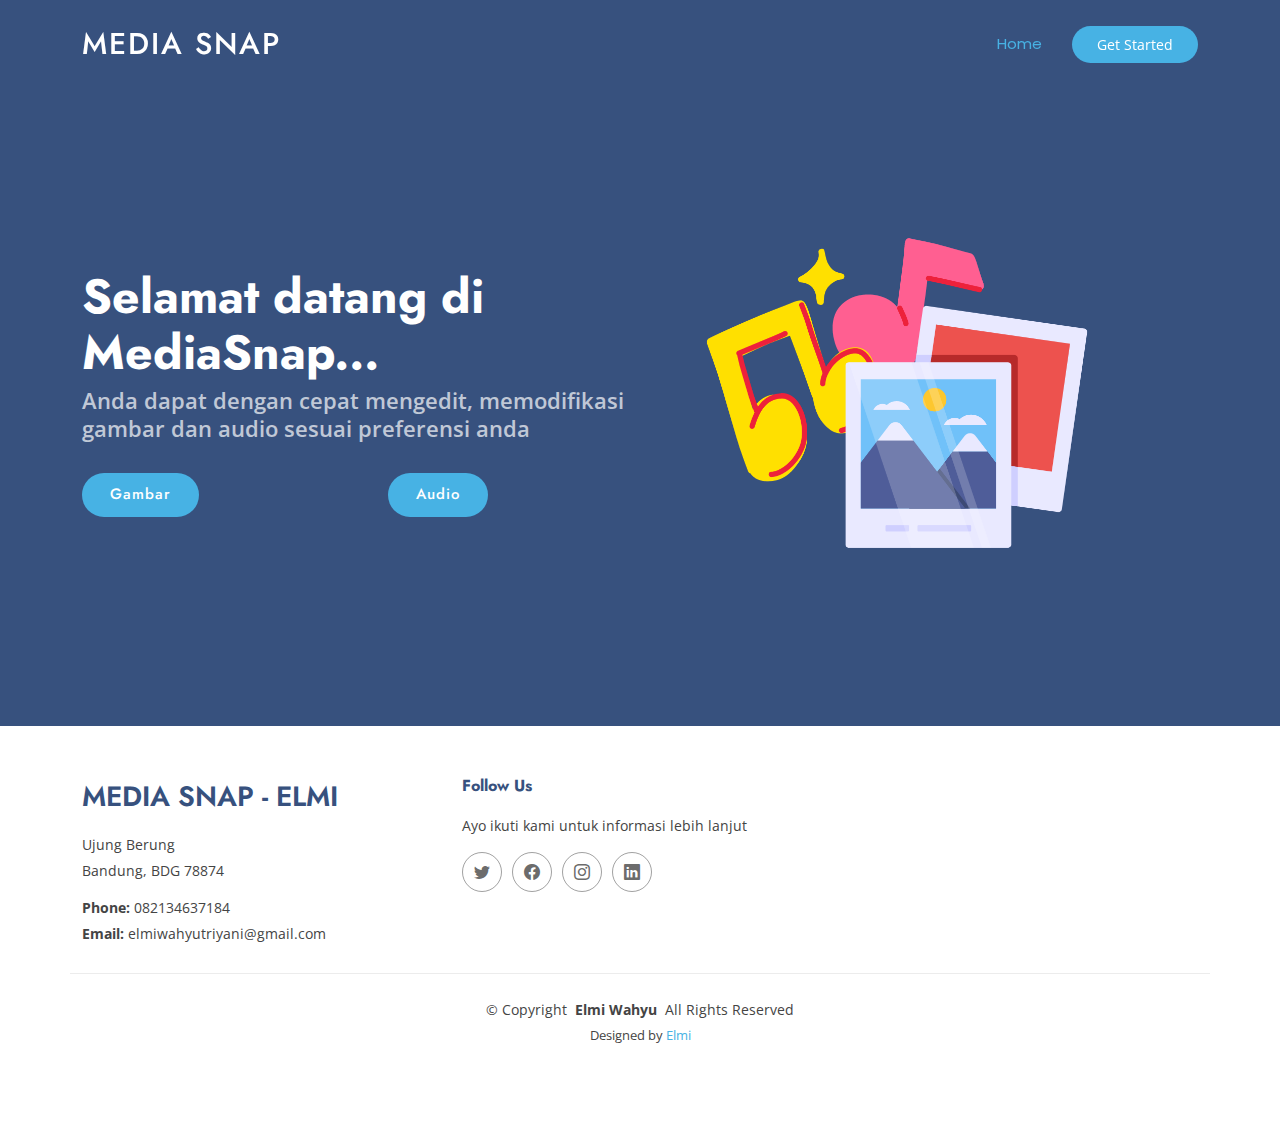
<file: index.html>
<!DOCTYPE html>
<html lang="en">
  <head>
    <meta charset="utf-8" />
    <meta content="width=device-width, initial-scale=1.0" name="viewport" />
    <title>Media Snap by Elmi</title>
    <meta content="" name="description" />
    <meta content="" name="keywords" />

    <!-- Favicons -->
    <link href="assets/img/favicon.png" rel="icon" />
    <link href="assets/img/apple-touch-icon.png" rel="apple-touch-icon" />

    <!-- Fonts -->
    <link href="https://fonts.googleapis.com" rel="preconnect" />
    <link href="https://fonts.gstatic.com" rel="preconnect" crossorigin />
    <link
      href="https://fonts.googleapis.com/css2?family=Open+Sans:ital,wght@0,300;0,400;0,500;0,600;0,700;0,800;1,300;1,400;1,500;1,600;1,700;1,800&family=Poppins:ital,wght@0,100;0,200;0,300;0,400;0,500;0,600;0,700;0,800;0,900;1,100;1,200;1,300;1,400;1,500;1,600;1,700;1,800;1,900&family=Jost:ital,wght@0,100;0,200;0,300;0,400;0,500;0,600;0,700;0,800;0,900;1,100;1,200;1,300;1,400;1,500;1,600;1,700;1,800;1,900&display=swap"
      rel="stylesheet"
    />

    <!-- Vendor CSS Files -->
    <link href="assets/vendor/bootstrap/css/bootstrap.min.css" rel="stylesheet" />
    <link href="assets/vendor/bootstrap-icons/bootstrap-icons.css" rel="stylesheet" />
    <link href="assets/vendor/aos/aos.css" rel="stylesheet" />
    <link href="assets/vendor/glightbox/css/glightbox.min.css" rel="stylesheet" />
    <link href="assets/vendor/swiper/swiper-bundle.min.css" rel="stylesheet" />

    <!-- Main CSS File -->
    <link href="assets/css/main.css" rel="stylesheet" />

    <!-- =======================================================
  * Create by Elmi Wahyu T @elmijjj
  ======================================================== -->
  </head>

  <body class="index-page">
    <header id="header" class="header d-flex align-items-center fixed-top">
      <div class="container-fluid container-xl position-relative d-flex align-items-center">
        <a href="index.html" class="logo d-flex align-items-center me-auto">
         
          <h1 class="sitename">Media Snap</h1>
        </a>

        <nav id="navmenu" class="navmenu">
          <ul>
            <li><a href="index.html#hero" class="">Home</a></li>
          </ul>
          <i class="mobile-nav-toggle d-xl-none bi bi-list"></i>
        </nav>

        <a class="btn-getstarted" href="menu.html">Get Started</a>
      </div>
    </header>

    <main class="main">
      <!-- Hero Section -->
      <section id="hero" class="hero section">
        <div class="container">
          <div class="row gy-4">
            <div class="col-lg-6 order-2 order-lg-1 d-flex flex-column justify-content-center">
              <h1 class="">Selamat datang di MediaSnap...</h1>
              <p class="">Anda dapat dengan cepat mengedit, memodifikasi gambar dan audio sesuai preferensi anda</p>
              <div class="d-flex">
                <a href="olahgambar.html" class="btn-get-started">Gambar</a>
                <a href="olahaudio.html" class="btn-get-started">Audio</a>
              </div>
            </div>
            <div class="col-lg-6 order-1 order-lg-2 hero-img">
              <img src="assets/img/hero-img.png" class="img-fluid animated" alt="" />
            </div>
          </div>
        </div>
      </section>
      <!-- /Hero Section -->

     
    <footer id="footer" class="footer">
      <div class="container footer-top">
        <div class="row gy-4">
          <div class="col-lg-4 col-md-6 footer-about">
            <a href="index.html" class="d-flex align-items-center">
              <span class="sitename">Media Snap - Elmi</span>
            </a>
            <div class="footer-contact pt-3">
              <p>Ujung Berung</p>
              <p>Bandung, BDG 78874</p>
              <p class="mt-3"><strong>Phone:</strong> <span>082134637184</span></p>
              <p><strong>Email:</strong> <span>elmiwahyutriyani@gmail.com</span></p>
            </div>
          </div>

          <div class="col-lg-4 col-md-12">
            <h4>Follow Us</h4>
            <p>Ayo ikuti kami untuk informasi lebih lanjut</p>
            <div class="social-links d-flex">
              <a href="https://www.instagram.com/elmijjj/"><i class="bi bi-twitter"></i></a>
              <a href="https://www.instagram.com/elmijjj/"><i class="bi bi-facebook"></i></a>
              <a href="https://www.instagram.com/elmijjj/"><i class="bi bi-instagram"></i></a>
              <a href="https://www.instagram.com/elmijjj/"><i class="bi bi-linkedin"></i></a>
            </div>
          </div>
        </div>
      </div>

      <div class="container copyright text-center mt-4">
        <p>© <span>Copyright</span> <strong class="px-1 sitename">Elmi Wahyu</strong> <span>All Rights Reserved</span></p>
        <div class="credits">
          
          Designed by <a href="">Elmi</a>
        </div>
      </div>
    </footer>

    <!-- Scroll Top -->
    <a href="#" id="scroll-top" class="scroll-top d-flex align-items-center justify-content-center"><i class="bi bi-arrow-up-short"></i></a>

    <!-- Preloader -->
    <div id="preloader"></div>

    <!-- Vendor JS Files -->
    <script src="assets/vendor/bootstrap/js/bootstrap.bundle.min.js"></script>
    <script src="assets/vendor/php-email-form/validate.js"></script>
    <script src="assets/vendor/aos/aos.js"></script>
    <script src="assets/vendor/glightbox/js/glightbox.min.js"></script>
    <script src="assets/vendor/swiper/swiper-bundle.min.js"></script>
    <script src="assets/vendor/waypoints/noframework.waypoints.js"></script>
    <script src="assets/vendor/imagesloaded/imagesloaded.pkgd.min.js"></script>
    <script src="assets/vendor/isotope-layout/isotope.pkgd.min.js"></script>

    <!-- Main JS File -->
    <script src="assets/js/main.js"></script>
  </body>
</html>
</file>
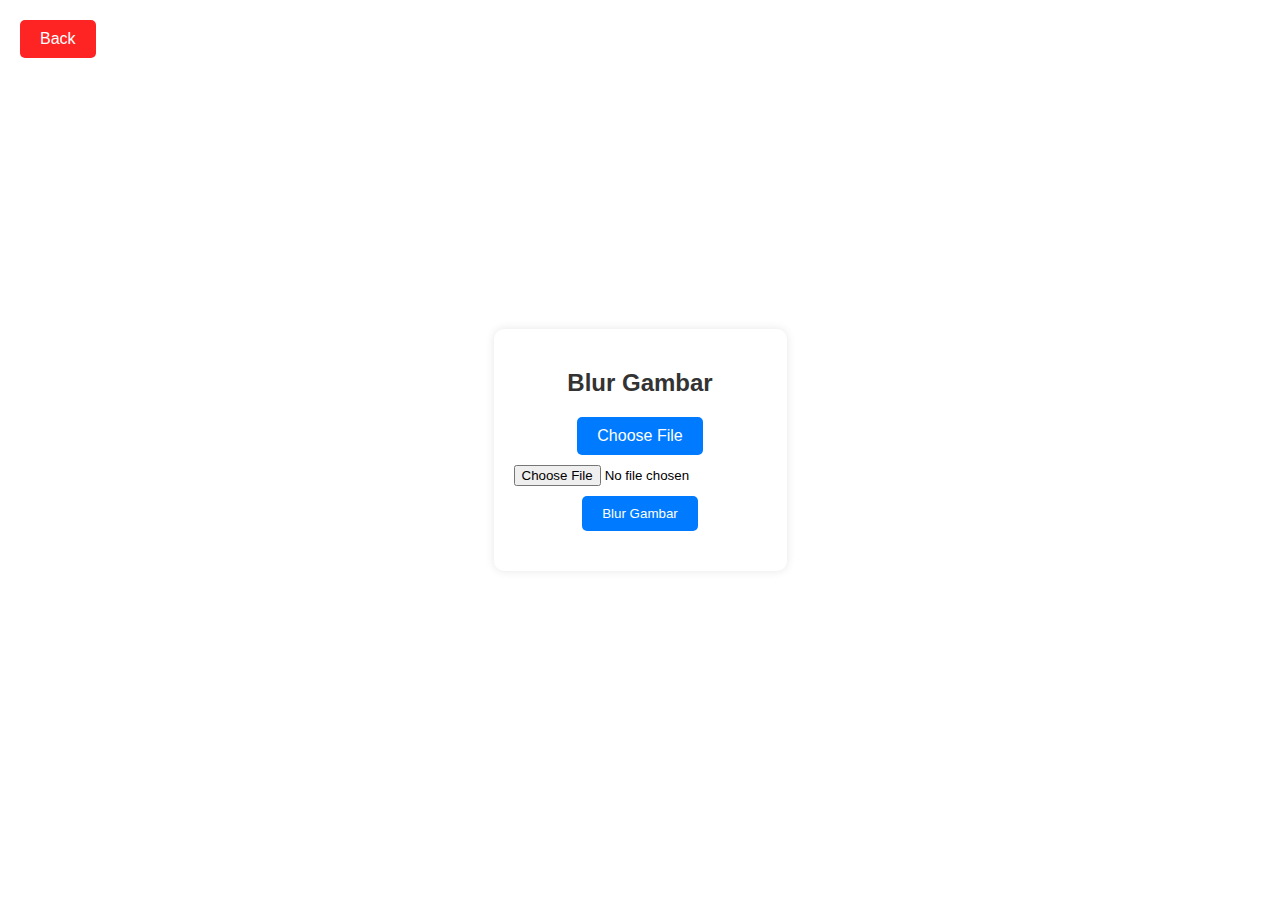
<file: blurgambar.html>
<!DOCTYPE html>
<html lang="en">
  <head>
    <meta charset="UTF-8" />
    <meta name="viewport" content="width=device-width, initial-scale=1.0" />
    <title>Blur Gambar</title>
    <link rel="stylesheet" href="style.css" />
  </head>
  <body>
    <div class="container">
      <a href="olahgambar.html" class="btn-back">Back</a>
      <h2>Blur Gambar</h2>
      <form id="uploadForm" enctype="multipart/form-data">
        <label for="imageFile" class="custom-file-upload">Choose File</label>
        <input type="file" name="imageFile" id="imageFile" accept="image/*" />
        <button type="button" onclick="blurImage()">Blur Gambar</button>
      </form>

      <div id="output"></div>
    </div>

    <script src="blur.js"></script>
  </body>
</html>
</file>
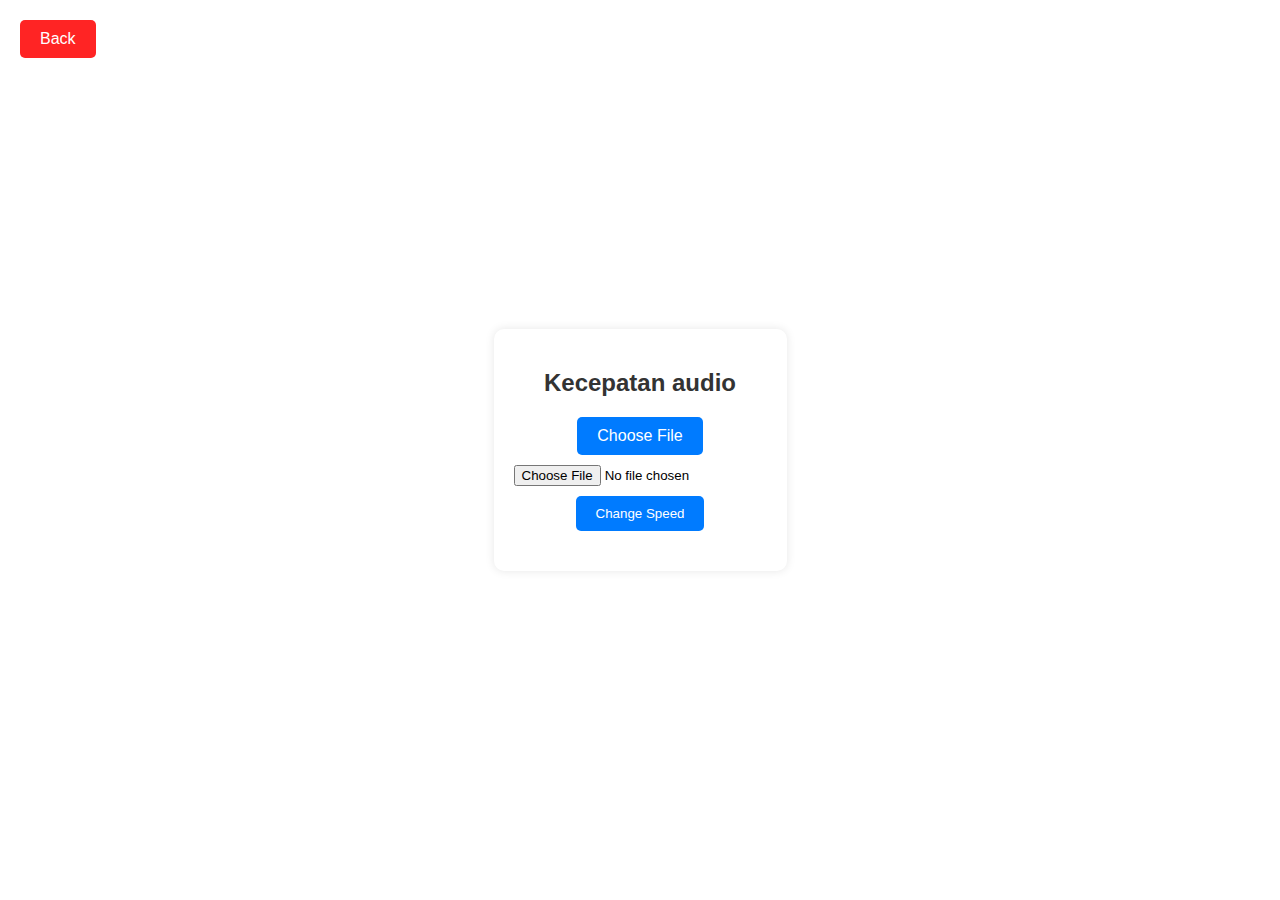
<file: fastaudio.html>
<!DOCTYPE html>
<html lang="en">
  <head>
    <meta charset="UTF-8" />
    <meta name="viewport" content="width=device-width, initial-scale=1.0" />
    <title>Percepat Audio</title>
    <link rel="stylesheet" href="style.css" />
    <style>
      #downloadButton {
        display: block;
        position: absolute;
        left: 50%;
        transform: translateX(-50%);
        bottom: 100px; /* Atur posisi tombol dari bawah sesuai kebutuhan */
      }
    </style>
  </head>
  <body>
    <div class="container">
      <a href="olahaudio.html" class="btn-back">Back</a>
      <h2>Kecepatan audio</h2>
      <form id="uploadForm" enctype="multipart/form-data">
        <label for="audioFile" class="custom-file-upload">Choose File</label>
        <input type="file" name="audioFile" id="audioFile" accept="audio/*" />
        <button type="button" onclick="changeAudioSpeed()">Change Speed</button>
      </form>
      <div id="output"></div>
      <button id="downloadButton" style="display: none" onclick="downloadModifiedAudio()">Download</button>
    </div>
    <script src="fast.js"></script>
    <script>
      function changeAudioSpeed() {
        const fileInput = document.getElementById("audioFile");
        const file = fileInput.files[0];

        if (file) {
          const reader = new FileReader();
          reader.onload = function (e) {
            const audio = new Audio();
            audio.src = e.target.result;
            audio.playbackRate = 2; // Set the playback rate to 1.5 times
            audio.controls = true;
            const outputDiv = document.getElementById("output");
            outputDiv.innerHTML = "";
            outputDiv.appendChild(audio);
            document.getElementById("downloadButton").style.display = "block"; // Show the download button
          };
          reader.readAsDataURL(file);
        }
      }

      function downloadModifiedAudio() {
        const audioElement = document.querySelector("audio");
        const audioUrl = audioElement.src;
        const a = document.createElement("a");
        a.href = audioUrl;
        a.download = "modified_audio by Elmi.mp3"; // Set the filename for the downloaded audio
        document.body.appendChild(a);
        a.click();
        document.body.removeChild(a);
      }
    </script>
  </body>
</html>
</file>
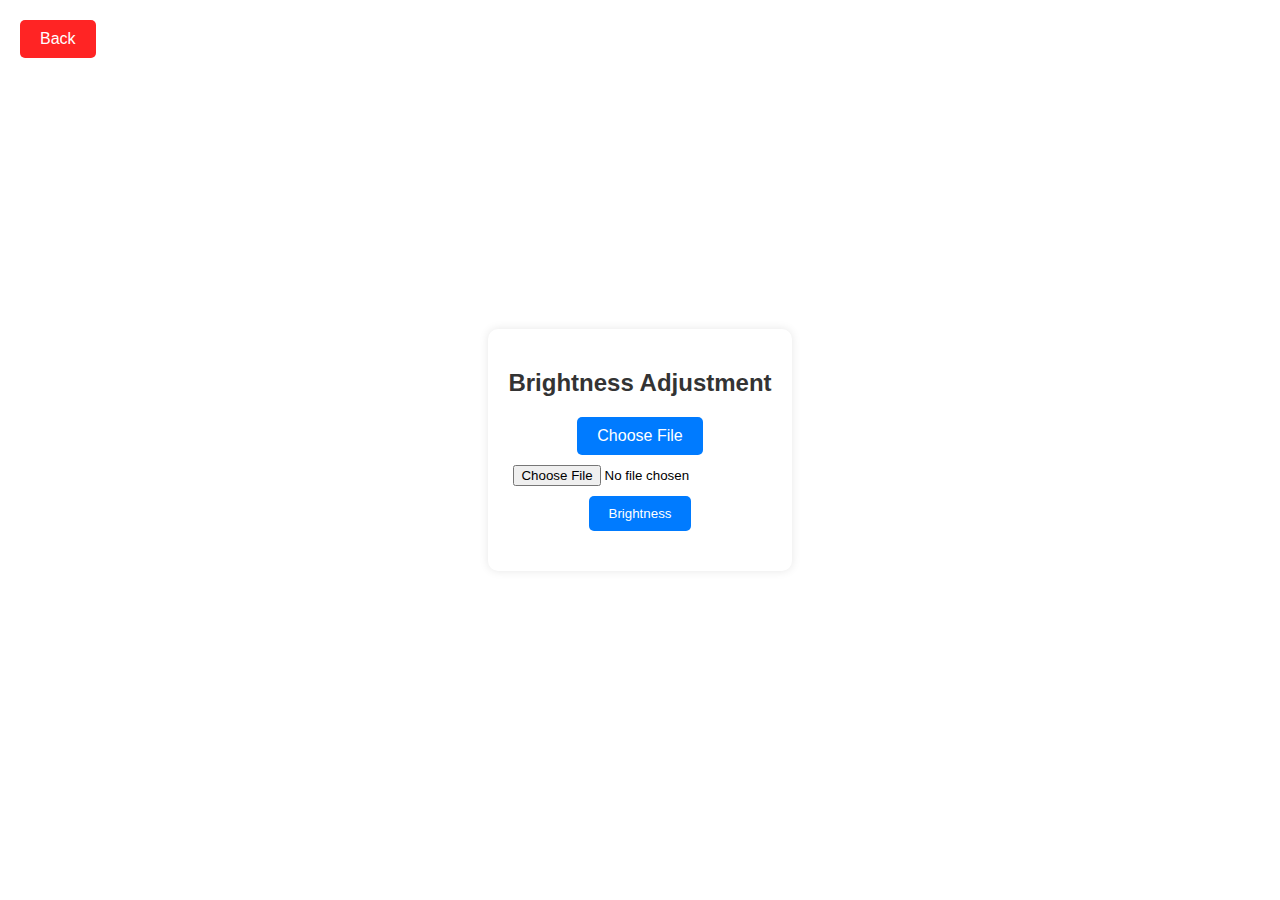
<file: kecerahan.html>
<!DOCTYPE html>
<html lang="en">
  <head>
    <meta charset="UTF-8" />
    <meta name="viewport" content="width=device-width, initial-scale=1.0" />
    <title>Brightness Effect</title>
    <link rel="stylesheet" href="style.css" />
  </head>
  <body>
    <div class="container">
      <a href="olahgambar.html" class="btn-back">Back</a>
      <h2>Brightness Adjustment</h2>
      <form id="uploadForm" enctype="multipart/form-data">
        <label for="imageFile" class="custom-file-upload">Choose File</label>
        <input type="file" name="imageFile" id="imageFile" accept="image/*" />
        <button type="button" onclick="adjustBrightness()">Brightness</button>
      </form>
      <div id="output"></div>
    </div>
    <script src="cerah.js"></script>
  </body>
</html>
</file>
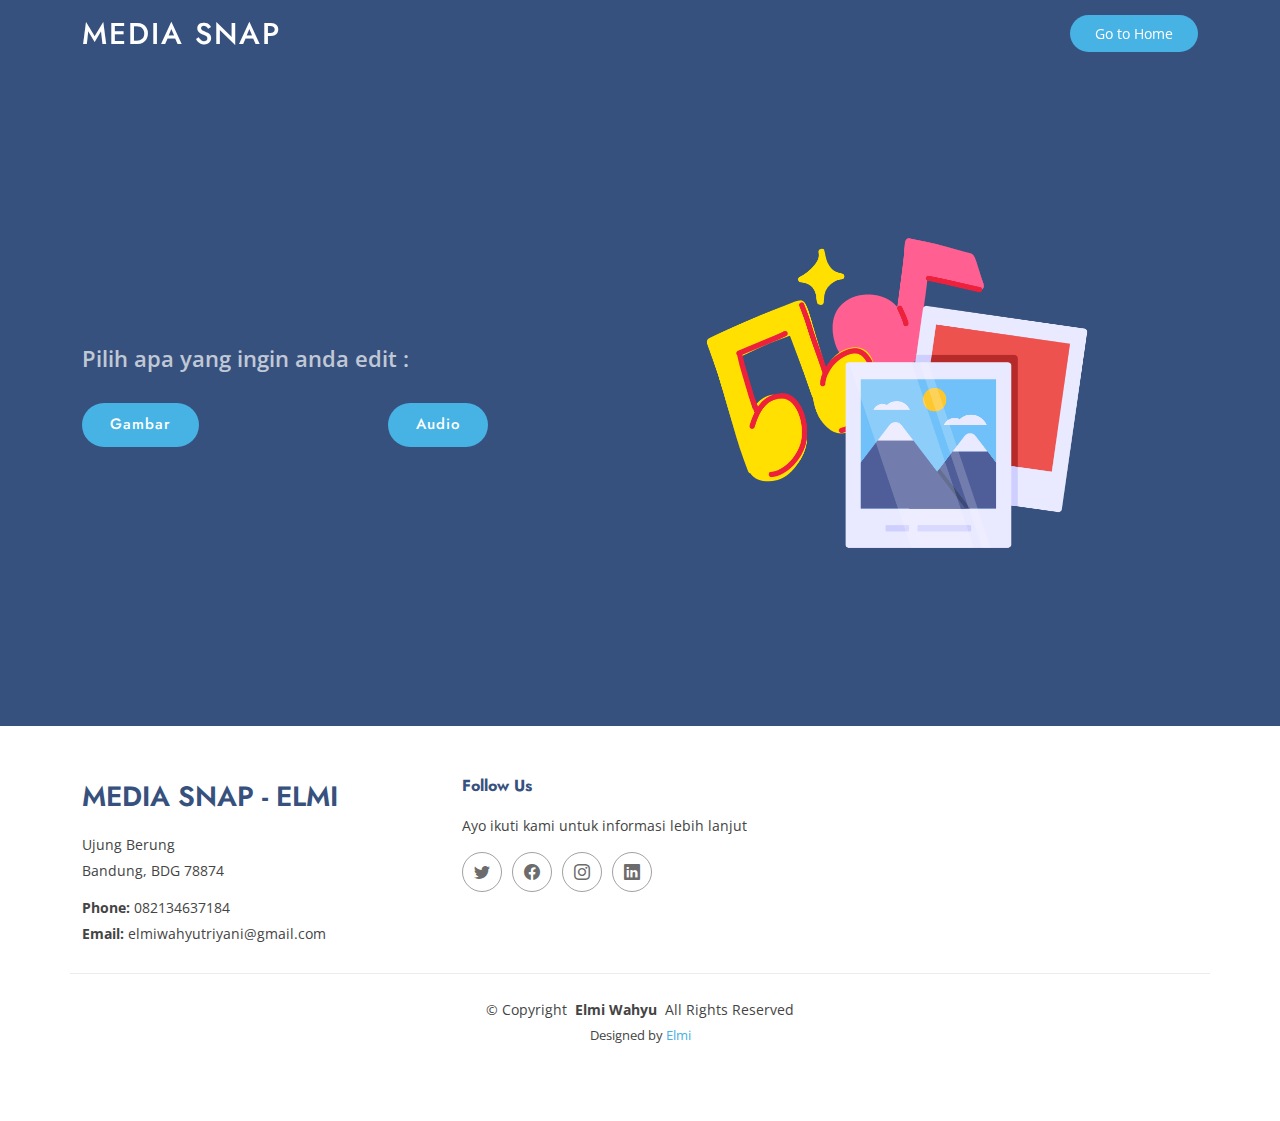
<file: menu.html>
<!DOCTYPE html>
<html lang="en">
  <head>
    <meta charset="utf-8" />
    <meta content="width=device-width, initial-scale=1.0" name="viewport" />
    <title>Media Snap by Elmi</title>
    <meta content="" name="description" />
    <meta content="" name="keywords" />

    <!-- Favicons -->
    <link href="assets/img/favicon.png" rel="icon" />
    <link href="assets/img/apple-touch-icon.png" rel="apple-touch-icon" />

    <!-- Fonts -->
    <link href="https://fonts.googleapis.com" rel="preconnect" />
    <link href="https://fonts.gstatic.com" rel="preconnect" crossorigin />
    <link
      href="https://fonts.googleapis.com/css2?family=Open+Sans:ital,wght@0,300;0,400;0,500;0,600;0,700;0,800;1,300;1,400;1,500;1,600;1,700;1,800&family=Poppins:ital,wght@0,100;0,200;0,300;0,400;0,500;0,600;0,700;0,800;0,900;1,100;1,200;1,300;1,400;1,500;1,600;1,700;1,800;1,900&family=Jost:ital,wght@0,100;0,200;0,300;0,400;0,500;0,600;0,700;0,800;0,900;1,100;1,200;1,300;1,400;1,500;1,600;1,700;1,800;1,900&display=swap"
      rel="stylesheet"
    />

    <!-- Vendor CSS Files -->
    <link href="assets/vendor/bootstrap/css/bootstrap.min.css" rel="stylesheet" />
    <link href="assets/vendor/bootstrap-icons/bootstrap-icons.css" rel="stylesheet" />
    <link href="assets/vendor/aos/aos.css" rel="stylesheet" />
    <link href="assets/vendor/glightbox/css/glightbox.min.css" rel="stylesheet" />
    <link href="assets/vendor/swiper/swiper-bundle.min.css" rel="stylesheet" />

    <!-- Main CSS File -->
    <link href="assets/css/main.css" rel="stylesheet" />

    <!-- =======================================================
  * Create by Elmi Wahyu T @elmijjj
  ======================================================== -->
  </head>

  <body class="index-page">
    <header id="header" class="header d-flex align-items-center fixed-top">
      <div class="container-fluid container-xl position-relative d-flex align-items-center">
        <a href="index.html" class="logo d-flex align-items-center me-auto">
         
          <h1 class="sitename">Media Snap</h1>
        </a>

        <nav id="navmenu" class="navmenu">
          <ul>
          </ul>
          <i class="mobile-nav-toggle d-xl-none bi bi-list"></i>
        </nav>

        <a class="btn-getstarted" href="index.html">Go to Home</a>
      </div>
    </header>

    <main class="main">
      <!-- Hero Section -->
      <section id="hero" class="hero section">
        <div class="container">
          <div class="row gy-4">
            <div class="col-lg-6 order-2 order-lg-1 d-flex flex-column justify-content-center">
              <p class="">Pilih apa yang ingin anda edit :</p>
              <div class="d-flex">
                <a href="olahgambar.html" class="btn-get-started">Gambar</a>
                <a href="olahaudio.html" class="btn-get-started">Audio</a>
              </div>
            </div>
            <div class="col-lg-6 order-1 order-lg-2 hero-img">
              <img src="assets/img/hero-img.png" class="img-fluid animated" alt="" />
            </div>
          </div>
        </div>
      </section>
      <!-- /Hero Section -->

     
    <footer id="footer" class="footer">
      <div class="container footer-top">
        <div class="row gy-4">
          <div class="col-lg-4 col-md-6 footer-about">
            <a href="index.html" class="d-flex align-items-center">
              <span class="sitename">Media Snap - Elmi</span>
            </a>
            <div class="footer-contact pt-3">
              <p>Ujung Berung</p>
              <p>Bandung, BDG 78874</p>
              <p class="mt-3"><strong>Phone:</strong> <span>082134637184</span></p>
              <p><strong>Email:</strong> <span>elmiwahyutriyani@gmail.com</span></p>
            </div>
          </div>

          <div class="col-lg-4 col-md-12">
            <h4>Follow Us</h4>
            <p>Ayo ikuti kami untuk informasi lebih lanjut</p>
            <div class="social-links d-flex">
              <a href="https://www.instagram.com/elmijjj/"><i class="bi bi-twitter"></i></a>
              <a href="https://www.instagram.com/elmijjj/"><i class="bi bi-facebook"></i></a>
              <a href="https://www.instagram.com/elmijjj/"><i class="bi bi-instagram"></i></a>
              <a href="https://www.instagram.com/elmijjj/"><i class="bi bi-linkedin"></i></a>
            </div>
          </div>
        </div>
      </div>

      <div class="container copyright text-center mt-4">
        <p>© <span>Copyright</span> <strong class="px-1 sitename">Elmi Wahyu</strong> <span>All Rights Reserved</span></p>
        <div class="credits">
          
          Designed by <a href="">Elmi</a>
        </div>
      </div>
    </footer>

    <!-- Scroll Top -->
    <a href="#" id="scroll-top" class="scroll-top d-flex align-items-center justify-content-center"><i class="bi bi-arrow-up-short"></i></a>

    <!-- Preloader -->
    <div id="preloader"></div>

    <!-- Vendor JS Files -->
    <script src="assets/vendor/bootstrap/js/bootstrap.bundle.min.js"></script>
    <script src="assets/vendor/php-email-form/validate.js"></script>
    <script src="assets/vendor/aos/aos.js"></script>
    <script src="assets/vendor/glightbox/js/glightbox.min.js"></script>
    <script src="assets/vendor/swiper/swiper-bundle.min.js"></script>
    <script src="assets/vendor/waypoints/noframework.waypoints.js"></script>
    <script src="assets/vendor/imagesloaded/imagesloaded.pkgd.min.js"></script>
    <script src="assets/vendor/isotope-layout/isotope.pkgd.min.js"></script>

    <!-- Main JS File -->
    <script src="assets/js/main.js"></script>
  </body>
</html>
</file>
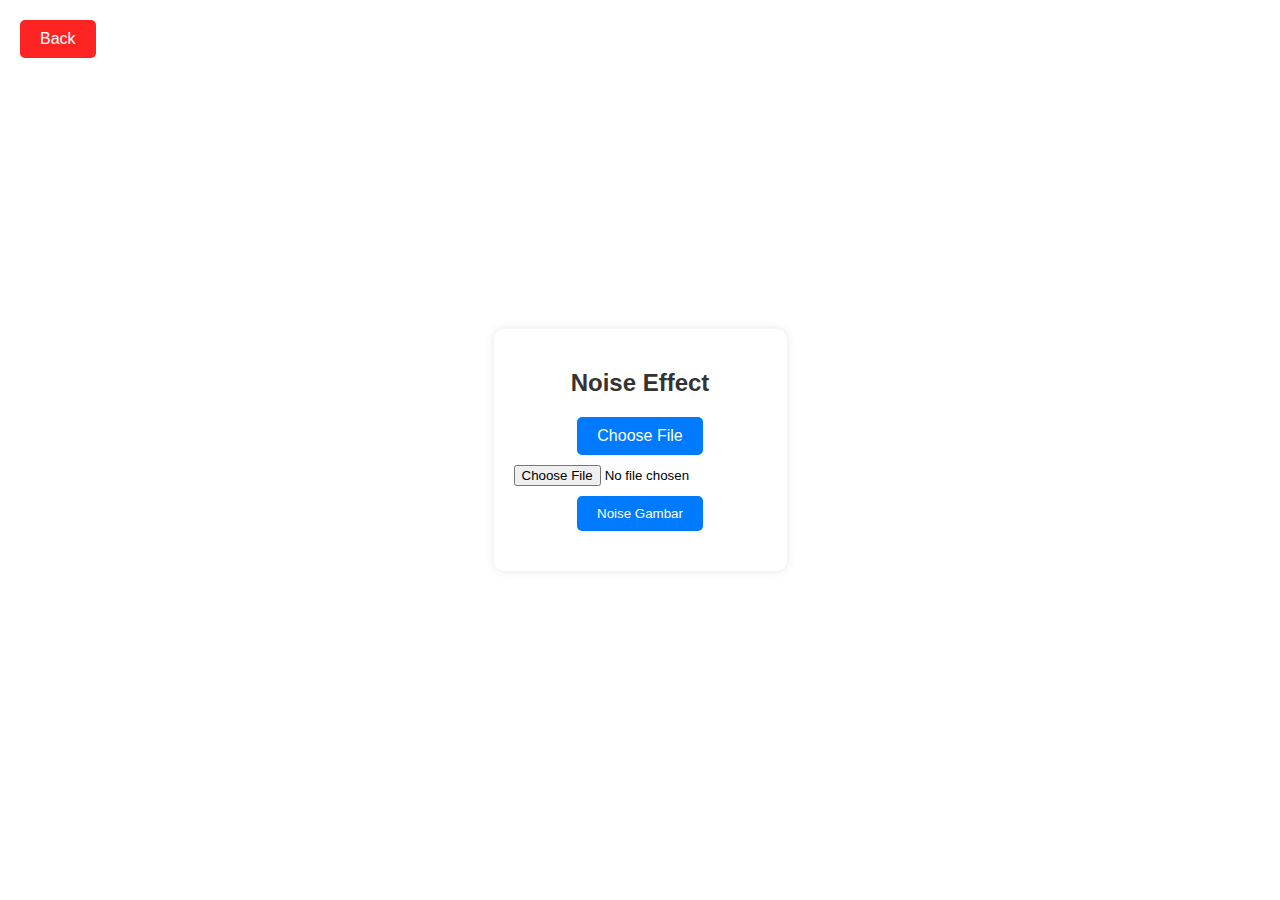
<file: noisegambar.html>
<!DOCTYPE html>
<html lang="en">
  <head>
    <meta charset="UTF-8" />
    <meta name="viewport" content="width=device-width, initial-scale=1.0" />
    <title><!DOCTYPE html> <html lang="en"> <head> <meta charset="UTF-8" /> <meta name="viewport" content="width=device-width, initial-scale=1.0" /> <title>Noise Effect</title>
    <link rel="stylesheet" href="style.css" />
  </head>
  <body>
    <div class="container">
      <a href="olahgambar.html" class="btn-back">Back</a>
      <h2>Noise Effect</h2>
      <form id="uploadForm" enctype="multipart/form-data">
        <label for="imageFile" class="custom-file-upload">Choose File</label>
        <input type="file" name="imageFile" id="imageFile" accept="image/*" />
        <button type="button" onclick="addNoise()">Noise Gambar</button>
      </form>

      <div id="output"></div>
    </div>

    <script src="noise.js"></script>
  </body>
</html>
</file>
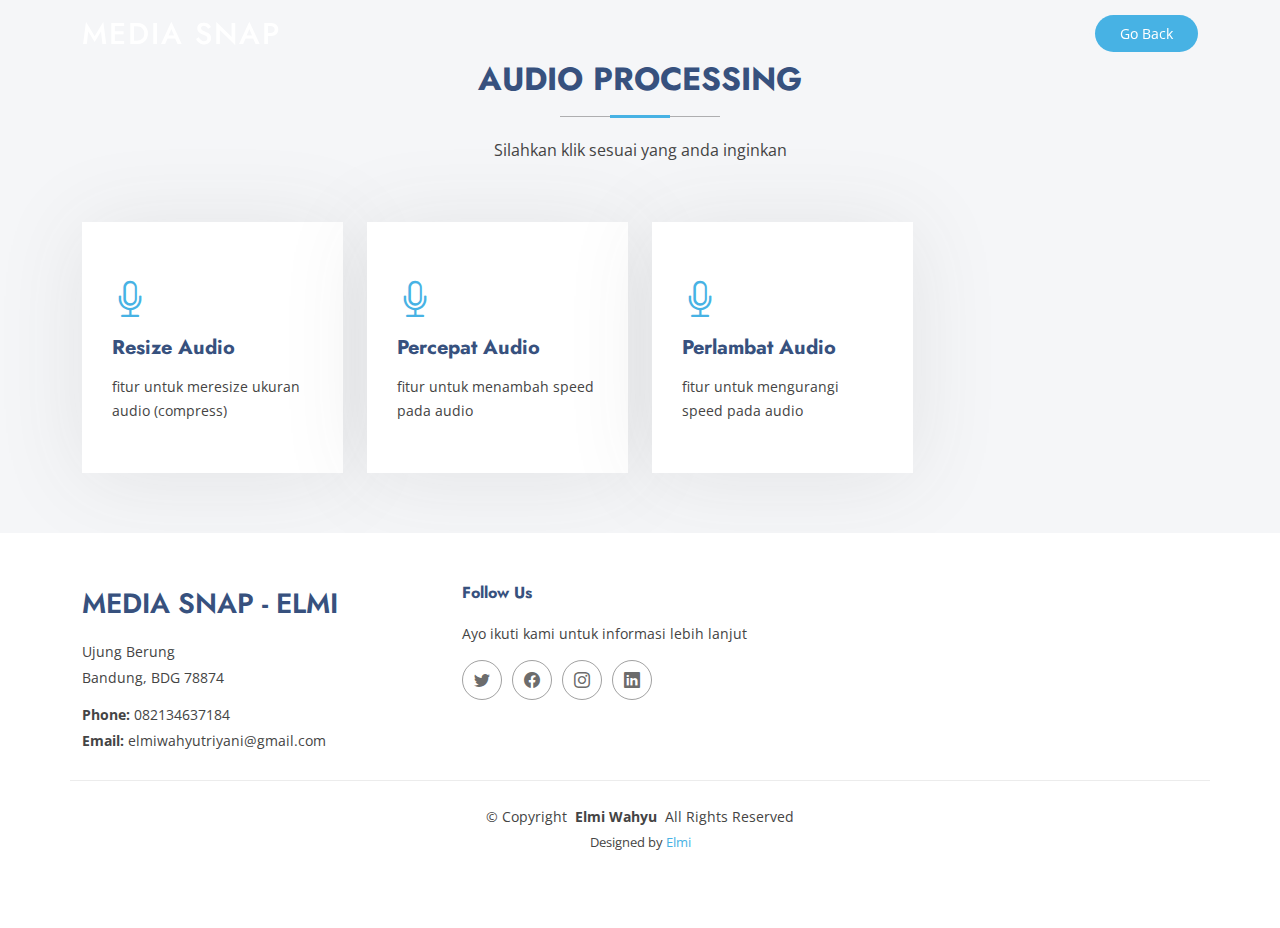
<file: olahaudio.html>
<!DOCTYPE html>
<html lang="en">
  <head>
    <meta charset="utf-8" />
    <meta content="width=device-width, initial-scale=1.0" name="viewport" />
    <title>Media Snap by Elmi</title>
    <meta content="" name="description" />
    <meta content="" name="keywords" />

    <!-- Favicons -->
    <link href="assets/img/favicon.png" rel="icon" />
    <link href="assets/img/apple-touch-icon.png" rel="apple-touch-icon" />

    <!-- Fonts -->
    <link href="https://fonts.googleapis.com" rel="preconnect" />
    <link href="https://fonts.gstatic.com" rel="preconnect" crossorigin />
    <link
      href="https://fonts.googleapis.com/css2?family=Open+Sans:ital,wght@0,300;0,400;0,500;0,600;0,700;0,800;1,300;1,400;1,500;1,600;1,700;1,800&family=Poppins:ital,wght@0,100;0,200;0,300;0,400;0,500;0,600;0,700;0,800;0,900;1,100;1,200;1,300;1,400;1,500;1,600;1,700;1,800;1,900&family=Jost:ital,wght@0,100;0,200;0,300;0,400;0,500;0,600;0,700;0,800;0,900;1,100;1,200;1,300;1,400;1,500;1,600;1,700;1,800;1,900&display=swap"
      rel="stylesheet"
    />

    <!-- Vendor CSS Files -->
    <link href="assets/vendor/bootstrap/css/bootstrap.min.css" rel="stylesheet" />
    <link href="assets/vendor/bootstrap-icons/bootstrap-icons.css" rel="stylesheet" />
    <link href="assets/vendor/aos/aos.css" rel="stylesheet" />
    <link href="assets/vendor/glightbox/css/glightbox.min.css" rel="stylesheet" />
    <link href="assets/vendor/swiper/swiper-bundle.min.css" rel="stylesheet" />

    <!-- Main CSS File -->
    <link href="assets/css/main.css" rel="stylesheet" />

    <!-- =======================================================
  * Create by Elmi Wahyu T @elmijjj
  ======================================================== -->
  </head>

  <body class="index-page">
    <header id="header" class="header d-flex align-items-center fixed-top">
      <div class="container-fluid container-xl position-relative d-flex align-items-center">
        <a href="index.html" class="logo d-flex align-items-center me-auto">
          <!-- Uncomment the line below if you also wish to use an image logo -->
          <!-- <img src="assets/img/logo.png" alt=""> -->
          <h1 class="sitename">Media Snap</h1>
        </a>

        <nav id="navmenu" class="navmenu">
          <ul>
            
          </ul>
          <i class="mobile-nav-toggle d-xl-none bi bi-list"></i>
        </nav>

        <a class="btn-getstarted" href="index.html#about">Go Back</a>
      </div>
    </header>

    <main class="main">
      <!-- Services Section -->
      <section id="services" class="services section">
        <!-- Section Title -->
        <div class="container section-title" data-aos="fade-up">
          <h2>Audio Processing</h2>
          <p>Silahkan klik sesuai yang anda inginkan</p>
        </div>
        <!-- End Section Title -->

        <div class="container">
          <div class="row gy-4">
            <div class="col-xl-3 col-md-6 d-flex" data-aos="fade-up" data-aos-delay="100">
              <div class="service-item position-relative">
                <div class="icon"><i class="bi bi-mic icon"></i></div>
                <h4><a href="resizeaudio.html" class="stretched-link">Resize Audio</a></h4>
                <p>fitur untuk meresize ukuran audio (compress)</p>
              </div>
            </div>
            <!-- End Service Item -->

            <div class="col-xl-3 col-md-6 d-flex" data-aos="fade-up" data-aos-delay="200">
              <div class="service-item position-relative">
                <div class="icon"><i class="bi bi-mic icon"></i></div>
                <h4><a href="fastaudio.html" class="stretched-link">Percepat Audio</a></h4>
                <p>fitur untuk menambah speed pada audio</p>
              </div>
            </div>
            <!-- End Service Item -->

            <div class="col-xl-3 col-md-6 d-flex" data-aos="fade-up" data-aos-delay="300">
              <div class="service-item position-relative">
                <div class="icon"><i class="bi bi-mic icon"></i></div>
                <h4><a href="slowaudio.html" class="stretched-link">Perlambat Audio</a></h4>
                <p>fitur untuk mengurangi speed pada audio</p>
              </div>
            </div>
            <!-- End Service Item -->
            <!-- End Service Item -->
          </div>
        </div>
      </section>
      <!-- /Services Section -->

      
        

      
              


                
        
    <footer id="footer" class="footer">
     

      <div class="container footer-top">
        <div class="row gy-4">
          <div class="col-lg-4 col-md-6 footer-about">
            <a href="index.html" class="d-flex align-items-center">
              <span class="sitename">Media Snap - Elmi</span>
            </a>
            <div class="footer-contact pt-3">
              <p>Ujung Berung</p>
              <p>Bandung, BDG 78874</p>
              <p class="mt-3"><strong>Phone:</strong> <span>082134637184</span></p>
              <p><strong>Email:</strong> <span>elmiwahyutriyani@gmail.com</span></p>
            </div>
          </div>

          <div class="col-lg-4 col-md-12">
            <h4>Follow Us</h4>
            <p>Ayo ikuti kami untuk informasi lebih lanjut</p>
            <div class="social-links d-flex">
              <a href="https://www.instagram.com/elmijjj/"><i class="bi bi-twitter"></i></a>
              <a href="https://www.instagram.com/elmijjj/"><i class="bi bi-facebook"></i></a>
              <a href="https://www.instagram.com/elmijjj/"><i class="bi bi-instagram"></i></a>
              <a href="https://www.instagram.com/elmijjj/"><i class="bi bi-linkedin"></i></a>
            </div>
          </div>
        </div>
      </div>

      <div class="container copyright text-center mt-4">
        <p>© <span>Copyright</span> <strong class="px-1 sitename">Elmi Wahyu</strong> <span>All Rights Reserved</span></p>
        <div class="credits">
          
          Designed by <a href="">Elmi</a>
        </div>
      </div>
    </footer>

    <!-- Scroll Top -->
    <a href="#" id="scroll-top" class="scroll-top d-flex align-items-center justify-content-center"><i class="bi bi-arrow-up-short"></i></a>

    <!-- Preloader -->
    <div id="preloader"></div>

    <!-- Vendor JS Files -->
    <script src="assets/vendor/bootstrap/js/bootstrap.bundle.min.js"></script>
    <script src="assets/vendor/php-email-form/validate.js"></script>
    <script src="assets/vendor/aos/aos.js"></script>
    <script src="assets/vendor/glightbox/js/glightbox.min.js"></script>
    <script src="assets/vendor/swiper/swiper-bundle.min.js"></script>
    <script src="assets/vendor/waypoints/noframework.waypoints.js"></script>
    <script src="assets/vendor/imagesloaded/imagesloaded.pkgd.min.js"></script>
    <script src="assets/vendor/isotope-layout/isotope.pkgd.min.js"></script>

    <!-- Main JS File -->
    <script src="assets/js/main.js"></script>
  </body>
</html>
</file>
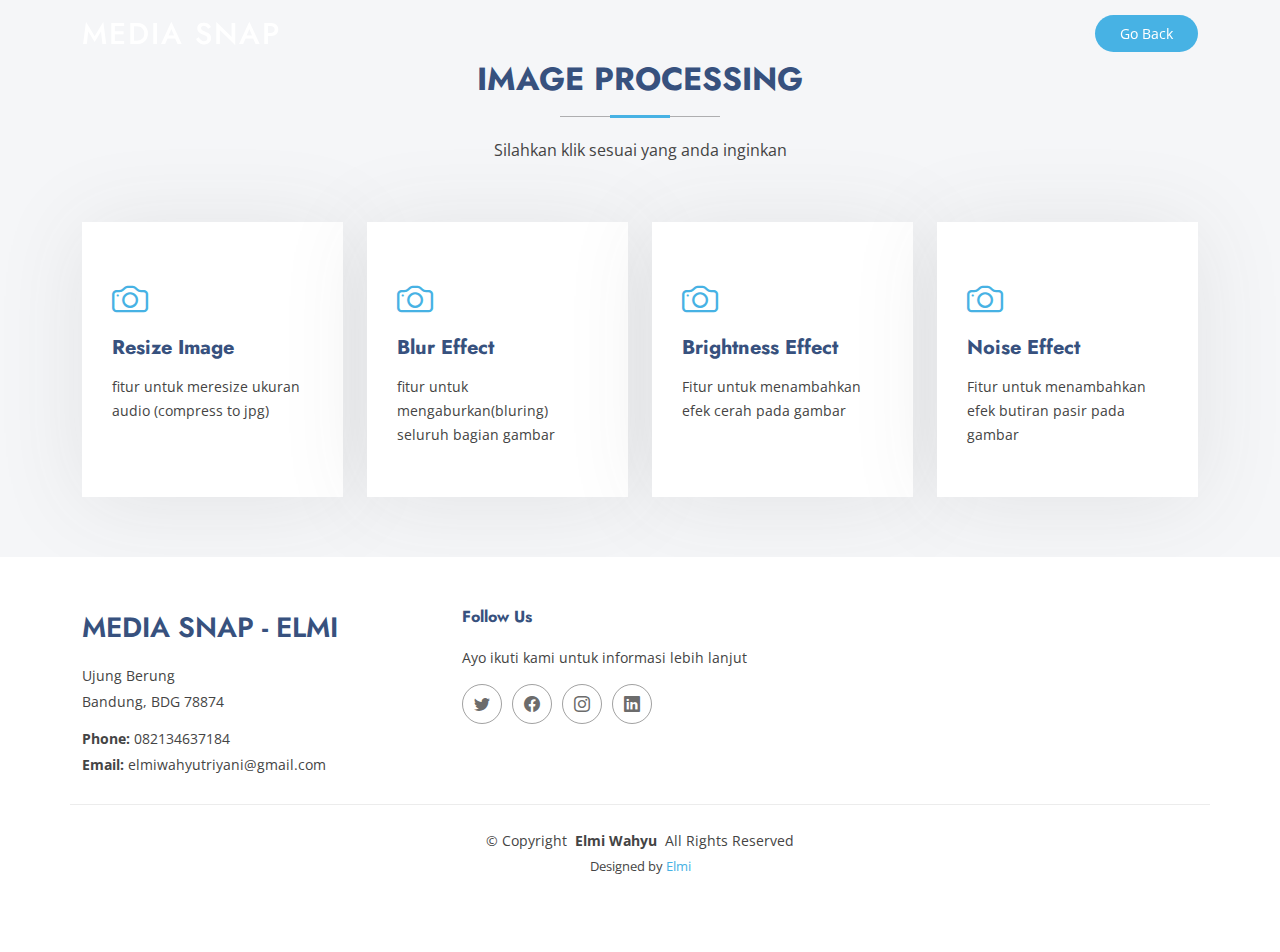
<file: olahgambar.html>
<!DOCTYPE html>
<html lang="en">
  <head>
    <meta charset="utf-8" />
    <meta content="width=device-width, initial-scale=1.0" name="viewport" />
    <title>Media Snap by Elmi</title>
    <meta content="" name="description" />
    <meta content="" name="keywords" />

    <!-- Favicons -->
    <link href="assets/img/favicon.png" rel="icon" />
    <link href="assets/img/apple-touch-icon.png" rel="apple-touch-icon" />

    <!-- Fonts -->
    <link href="https://fonts.googleapis.com" rel="preconnect" />
    <link href="https://fonts.gstatic.com" rel="preconnect" crossorigin />
    <link
      href="https://fonts.googleapis.com/css2?family=Open+Sans:ital,wght@0,300;0,400;0,500;0,600;0,700;0,800;1,300;1,400;1,500;1,600;1,700;1,800&family=Poppins:ital,wght@0,100;0,200;0,300;0,400;0,500;0,600;0,700;0,800;0,900;1,100;1,200;1,300;1,400;1,500;1,600;1,700;1,800;1,900&family=Jost:ital,wght@0,100;0,200;0,300;0,400;0,500;0,600;0,700;0,800;0,900;1,100;1,200;1,300;1,400;1,500;1,600;1,700;1,800;1,900&display=swap"
      rel="stylesheet"
    />

    <!-- Vendor CSS Files -->
    <link href="assets/vendor/bootstrap/css/bootstrap.min.css" rel="stylesheet" />
    <link href="assets/vendor/bootstrap-icons/bootstrap-icons.css" rel="stylesheet" />
    <link href="assets/vendor/aos/aos.css" rel="stylesheet" />
    <link href="assets/vendor/glightbox/css/glightbox.min.css" rel="stylesheet" />
    <link href="assets/vendor/swiper/swiper-bundle.min.css" rel="stylesheet" />

    <!-- Main CSS File -->
    <link href="assets/css/main.css" rel="stylesheet" />

    <!-- =======================================================
  * Create by Elmi Wahyu T @elmijjj
  ======================================================== -->
  </head>

  <body class="index-page">
    <header id="header" class="header d-flex align-items-center fixed-top">
      <div class="container-fluid container-xl position-relative d-flex align-items-center">
        <a href="index.html" class="logo d-flex align-items-center me-auto">
          <!-- Uncomment the line below if you also wish to use an image logo -->
          <!-- <img src="assets/img/logo.png" alt=""> -->
          <h1 class="sitename">Media Snap</h1>
        </a>

        <nav id="navmenu" class="navmenu">
          <ul>
            
          </ul>
          <i class="mobile-nav-toggle d-xl-none bi bi-list"></i>
        </nav>

        <a class="btn-getstarted" href="index.html#about">Go Back</a>
      </div>
    </header>

    <main class="main">
      <!-- Services Section -->
      <section id="services" class="services section">
        <!-- Section Title -->
        <div class="container section-title" data-aos="fade-up">
          <h2>Image Processing</h2>
          <p>Silahkan klik sesuai yang anda inginkan</p>
        </div>
        <!-- End Section Title -->

        <div class="container">
          <div class="row gy-4">
            <div class="col-xl-3 col-md-6 d-flex" data-aos="fade-up" data-aos-delay="100">
              <div class="service-item position-relative">
                <div class="icon"><i class="bi bi-camera icon"></i></div>
                <h4><a href="resizegambar.html" class="stretched-link">Resize Image</a></h4>
                <p>fitur untuk meresize ukuran audio (compress to jpg)</p>
              </div>
            </div>
            <!-- End Service Item -->

            <div class="col-xl-3 col-md-6 d-flex" data-aos="fade-up" data-aos-delay="200">
              <div class="service-item position-relative">
                <div class="icon"><i class="bi bi-camera icon"></i></div>
                <h4><a href="blurgambar.html" class="stretched-link">Blur Effect</a></h4>
                <p>fitur untuk mengaburkan(bluring) seluruh bagian gambar</p>
              </div>
            </div>
            <!-- End Service Item -->

            <div class="col-xl-3 col-md-6 d-flex" data-aos="fade-up" data-aos-delay="300">
              <div class="service-item position-relative">
                <div class="icon"><i class="bi bi-camera icon"></i></div>
                <h4><a href="kecerahan.html" class="stretched-link">Brightness Effect</a></h4>
                <p>Fitur untuk menambahkan efek cerah pada gambar</p>
              </div>
            </div>
            <!-- End Service Item -->

            <div class="col-xl-3 col-md-6 d-flex" data-aos="fade-up" data-aos-delay="400">
              <div class="service-item position-relative">
                <div class="icon"><i class="bi bi-camera icon"></i></div>
                <h4><a href="noisegambar.html" class="stretched-link">Noise Effect</a></h4>
                <p>Fitur untuk menambahkan efek butiran pasir pada gambar</p>
              </div>
            </div>
            <!-- End Service Item -->
          </div>
        </div>
      </section>
      <!-- /Services Section -->

      
        

      
              


                
        
    <footer id="footer" class="footer">
     

      <div class="container footer-top">
        <div class="row gy-4">
          <div class="col-lg-4 col-md-6 footer-about">
            <a href="index.html" class="d-flex align-items-center">
              <span class="sitename">Media Snap - Elmi</span>
            </a>
            <div class="footer-contact pt-3">
              <p>Ujung Berung</p>
              <p>Bandung, BDG 78874</p>
              <p class="mt-3"><strong>Phone:</strong> <span>082134637184</span></p>
              <p><strong>Email:</strong> <span>elmiwahyutriyani@gmail.com</span></p>
            </div>
          </div>

          <div class="col-lg-4 col-md-12">
            <h4>Follow Us</h4>
            <p>Ayo ikuti kami untuk informasi lebih lanjut</p>
            <div class="social-links d-flex">
              <a href="https://www.instagram.com/elmijjj/"><i class="bi bi-twitter"></i></a>
              <a href="https://www.instagram.com/elmijjj/"><i class="bi bi-facebook"></i></a>
              <a href="https://www.instagram.com/elmijjj/"><i class="bi bi-instagram"></i></a>
              <a href="https://www.instagram.com/elmijjj/"><i class="bi bi-linkedin"></i></a>
            </div>
          </div>
        </div>
      </div>

      <div class="container copyright text-center mt-4">
        <p>© <span>Copyright</span> <strong class="px-1 sitename">Elmi Wahyu</strong> <span>All Rights Reserved</span></p>
        <div class="credits">
          
          Designed by <a href="">Elmi</a>
        </div>
      </div>
    </footer>

    <!-- Scroll Top -->
    <a href="#" id="scroll-top" class="scroll-top d-flex align-items-center justify-content-center"><i class="bi bi-arrow-up-short"></i></a>

    <!-- Preloader -->
    <div id="preloader"></div>

    <!-- Vendor JS Files -->
    <script src="assets/vendor/bootstrap/js/bootstrap.bundle.min.js"></script>
    <script src="assets/vendor/php-email-form/validate.js"></script>
    <script src="assets/vendor/aos/aos.js"></script>
    <script src="assets/vendor/glightbox/js/glightbox.min.js"></script>
    <script src="assets/vendor/swiper/swiper-bundle.min.js"></script>
    <script src="assets/vendor/waypoints/noframework.waypoints.js"></script>
    <script src="assets/vendor/imagesloaded/imagesloaded.pkgd.min.js"></script>
    <script src="assets/vendor/isotope-layout/isotope.pkgd.min.js"></script>

    <!-- Main JS File -->
    <script src="assets/js/main.js"></script>
  </body>
</html>
</file>
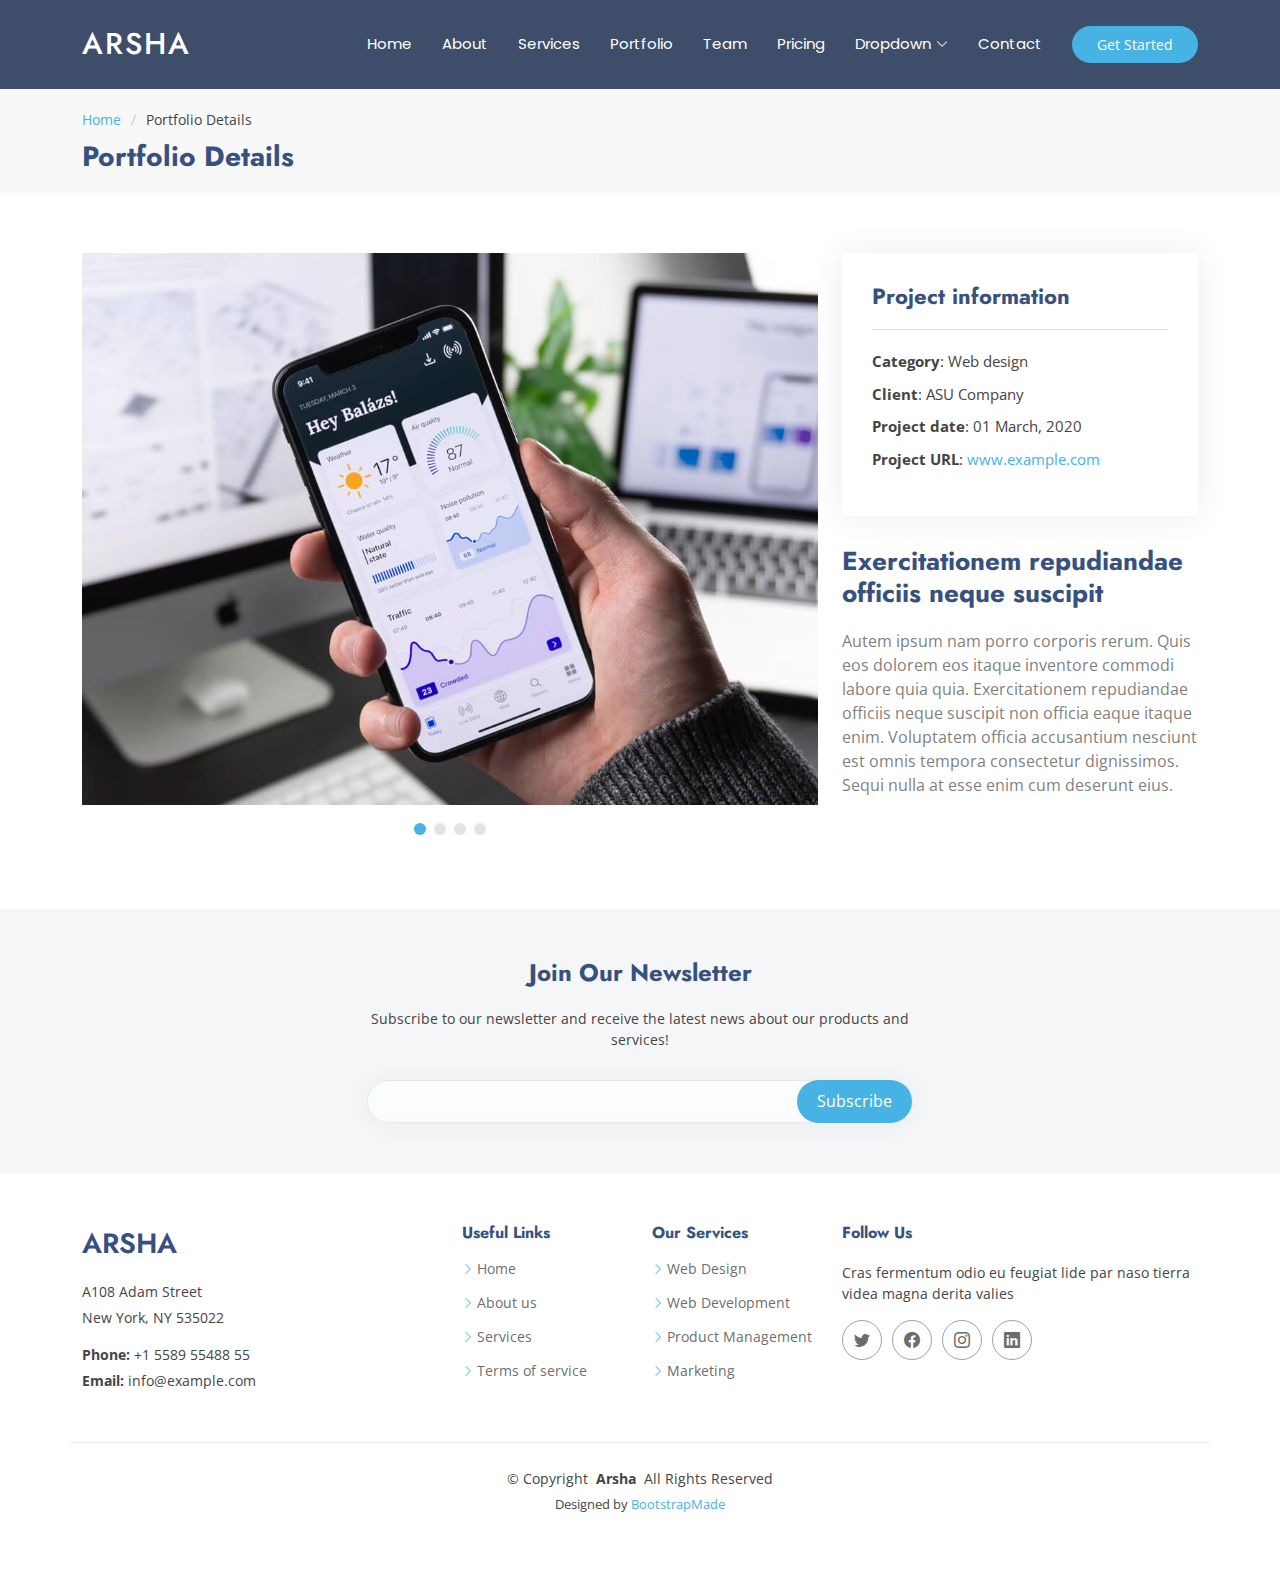
<file: portfolio-details.html>
<!DOCTYPE html>
<html lang="en">

<head>
  <meta charset="utf-8">
  <meta content="width=device-width, initial-scale=1.0" name="viewport">
  <title>Portfolio Details - Arsha Bootstrap Template</title>
  <meta content="" name="description">
  <meta content="" name="keywords">

  <!-- Favicons -->
  <link href="assets/img/favicon.png" rel="icon">
  <link href="assets/img/apple-touch-icon.png" rel="apple-touch-icon">

  <!-- Fonts -->
  <link href="https://fonts.googleapis.com" rel="preconnect">
  <link href="https://fonts.gstatic.com" rel="preconnect" crossorigin>
  <link href="https://fonts.googleapis.com/css2?family=Open+Sans:ital,wght@0,300;0,400;0,500;0,600;0,700;0,800;1,300;1,400;1,500;1,600;1,700;1,800&family=Poppins:ital,wght@0,100;0,200;0,300;0,400;0,500;0,600;0,700;0,800;0,900;1,100;1,200;1,300;1,400;1,500;1,600;1,700;1,800;1,900&family=Jost:ital,wght@0,100;0,200;0,300;0,400;0,500;0,600;0,700;0,800;0,900;1,100;1,200;1,300;1,400;1,500;1,600;1,700;1,800;1,900&display=swap" rel="stylesheet">

  <!-- Vendor CSS Files -->
  <link href="assets/vendor/bootstrap/css/bootstrap.min.css" rel="stylesheet">
  <link href="assets/vendor/bootstrap-icons/bootstrap-icons.css" rel="stylesheet">
  <link href="assets/vendor/aos/aos.css" rel="stylesheet">
  <link href="assets/vendor/glightbox/css/glightbox.min.css" rel="stylesheet">
  <link href="assets/vendor/swiper/swiper-bundle.min.css" rel="stylesheet">

  <!-- Main CSS File -->
  <link href="assets/css/main.css" rel="stylesheet">

  <!-- =======================================================
  * Template Name: Arsha
  * Template URL: https://bootstrapmade.com/arsha-free-bootstrap-html-template-corporate/
  * Updated: May 04 2024 with Bootstrap v5.3.3
  * Author: BootstrapMade.com
  * License: https://bootstrapmade.com/license/
  ======================================================== -->
</head>

<body class="portfolio-details-page">

  <header id="header" class="header d-flex align-items-center sticky-top">
    <div class="container-fluid container-xl position-relative d-flex align-items-center">

      <a href="index.html" class="logo d-flex align-items-center me-auto">
        <!-- Uncomment the line below if you also wish to use an image logo -->
        <!-- <img src="assets/img/logo.png" alt=""> -->
        <h1 class="sitename">Arsha</h1>
      </a>

      <nav id="navmenu" class="navmenu">
        <ul>
          <li><a href="index.html#hero" class="">Home</a></li>
          <li><a href="index.html#about">About</a></li>
          <li><a href="index.html#services">Services</a></li>
          <li><a href="index.html#portfolio">Portfolio</a></li>
          <li><a href="index.html#team">Team</a></li>
          <li><a href="index.html#pricing">Pricing</a></li>
          <li class="dropdown"><a href="#"><span>Dropdown</span> <i class="bi bi-chevron-down toggle-dropdown"></i></a>
            <ul>
              <li><a href="#">Dropdown 1</a></li>
              <li class="dropdown"><a href="#"><span>Deep Dropdown</span> <i class="bi bi-chevron-down toggle-dropdown"></i></a>
                <ul>
                  <li><a href="#">Deep Dropdown 1</a></li>
                  <li><a href="#">Deep Dropdown 2</a></li>
                  <li><a href="#">Deep Dropdown 3</a></li>
                  <li><a href="#">Deep Dropdown 4</a></li>
                  <li><a href="#">Deep Dropdown 5</a></li>
                </ul>
              </li>
              <li><a href="#">Dropdown 2</a></li>
              <li><a href="#">Dropdown 3</a></li>
              <li><a href="#">Dropdown 4</a></li>
            </ul>
          </li>
          <li><a href="index.html#contact">Contact</a></li>
        </ul>
        <i class="mobile-nav-toggle d-xl-none bi bi-list"></i>
      </nav>

      <a class="btn-getstarted" href="index.html#about">Get Started</a>

    </div>
  </header>

  <main class="main">

    <!-- Page Title -->
    <div class="page-title" data-aos="fade">
      <div class="container">
        <nav class="breadcrumbs">
          <ol>
            <li><a href="index.html">Home</a></li>
            <li class="current">Portfolio Details</li>
          </ol>
        </nav>
        <h1>Portfolio Details</h1>
      </div>
    </div><!-- End Page Title -->

    <!-- Portfolio Details Section -->
    <section id="portfolio-details" class="portfolio-details section">

      <div class="container" data-aos="fade-up" data-aos-delay="100">

        <div class="row gy-4">

          <div class="col-lg-8">
            <div class="portfolio-details-slider swiper">

              <script type="application/json" class="swiper-config">
                {
                  "loop": true,
                  "speed": 600,
                  "autoplay": {
                    "delay": 5000
                  },
                  "slidesPerView": "auto",
                  "pagination": {
                    "el": ".swiper-pagination",
                    "type": "bullets",
                    "clickable": true
                  }
                }
              </script>

              <div class="swiper-wrapper align-items-center">

                <div class="swiper-slide">
                  <img src="assets/img/portfolio/app-1.jpg" alt="">
                </div>

                <div class="swiper-slide">
                  <img src="assets/img/portfolio/product-1.jpg" alt="">
                </div>

                <div class="swiper-slide">
                  <img src="assets/img/portfolio/branding-1.jpg" alt="">
                </div>

                <div class="swiper-slide">
                  <img src="assets/img/portfolio/books-1.jpg" alt="">
                </div>

              </div>
              <div class="swiper-pagination"></div>
            </div>
          </div>

          <div class="col-lg-4">
            <div class="portfolio-info" data-aos="fade-up" data-aos-delay="200">
              <h3>Project information</h3>
              <ul>
                <li><strong>Category</strong>: Web design</li>
                <li><strong>Client</strong>: ASU Company</li>
                <li><strong>Project date</strong>: 01 March, 2020</li>
                <li><strong>Project URL</strong>: <a href="#">www.example.com</a></li>
              </ul>
            </div>
            <div class="portfolio-description" data-aos="fade-up" data-aos-delay="300">
              <h2>Exercitationem repudiandae officiis neque suscipit</h2>
              <p>
                Autem ipsum nam porro corporis rerum. Quis eos dolorem eos itaque inventore commodi labore quia quia. Exercitationem repudiandae officiis neque suscipit non officia eaque itaque enim. Voluptatem officia accusantium nesciunt est omnis tempora consectetur dignissimos. Sequi nulla at esse enim cum deserunt eius.
              </p>
            </div>
          </div>

        </div>

      </div>

    </section><!-- /Portfolio Details Section -->

  </main>

  <footer id="footer" class="footer">

    <div class="footer-newsletter">
      <div class="container">
        <div class="row justify-content-center text-center">
          <div class="col-lg-6">
            <h4>Join Our Newsletter</h4>
            <p>Subscribe to our newsletter and receive the latest news about our products and services!</p>
            <form action="forms/newsletter.php" method="post" class="php-email-form">
              <div class="newsletter-form"><input type="email" name="email"><input type="submit" value="Subscribe"></div>
              <div class="loading">Loading</div>
              <div class="error-message"></div>
              <div class="sent-message">Your subscription request has been sent. Thank you!</div>
            </form>
          </div>
        </div>
      </div>
    </div>

    <div class="container footer-top">
      <div class="row gy-4">
        <div class="col-lg-4 col-md-6 footer-about">
          <a href="index.html" class="d-flex align-items-center">
            <span class="sitename">Arsha</span>
          </a>
          <div class="footer-contact pt-3">
            <p>A108 Adam Street</p>
            <p>New York, NY 535022</p>
            <p class="mt-3"><strong>Phone:</strong> <span>+1 5589 55488 55</span></p>
            <p><strong>Email:</strong> <span>info@example.com</span></p>
          </div>
        </div>

        <div class="col-lg-2 col-md-3 footer-links">
          <h4>Useful Links</h4>
          <ul>
            <li><i class="bi bi-chevron-right"></i> <a href="#">Home</a></li>
            <li><i class="bi bi-chevron-right"></i> <a href="#">About us</a></li>
            <li><i class="bi bi-chevron-right"></i> <a href="#">Services</a></li>
            <li><i class="bi bi-chevron-right"></i> <a href="#">Terms of service</a></li>
          </ul>
        </div>

        <div class="col-lg-2 col-md-3 footer-links">
          <h4>Our Services</h4>
          <ul>
            <li><i class="bi bi-chevron-right"></i> <a href="#">Web Design</a></li>
            <li><i class="bi bi-chevron-right"></i> <a href="#">Web Development</a></li>
            <li><i class="bi bi-chevron-right"></i> <a href="#">Product Management</a></li>
            <li><i class="bi bi-chevron-right"></i> <a href="#">Marketing</a></li>
          </ul>
        </div>

        <div class="col-lg-4 col-md-12">
          <h4>Follow Us</h4>
          <p>Cras fermentum odio eu feugiat lide par naso tierra videa magna derita valies</p>
          <div class="social-links d-flex">
            <a href=""><i class="bi bi-twitter"></i></a>
            <a href=""><i class="bi bi-facebook"></i></a>
            <a href=""><i class="bi bi-instagram"></i></a>
            <a href=""><i class="bi bi-linkedin"></i></a>
          </div>
        </div>

      </div>
    </div>

    <div class="container copyright text-center mt-4">
      <p>© <span>Copyright</span> <strong class="px-1 sitename">Arsha</strong> <span>All Rights Reserved</span></p>
      <div class="credits">
        <!-- All the links in the footer should remain intact. -->
        <!-- You can delete the links only if you've purchased the pro version. -->
        <!-- Licensing information: https://bootstrapmade.com/license/ -->
        <!-- Purchase the pro version with working PHP/AJAX contact form: [buy-url] -->
        Designed by <a href="https://bootstrapmade.com/">BootstrapMade</a>
      </div>
    </div>

  </footer>

  <!-- Scroll Top -->
  <a href="#" id="scroll-top" class="scroll-top d-flex align-items-center justify-content-center"><i class="bi bi-arrow-up-short"></i></a>

  <!-- Preloader -->
  <div id="preloader"></div>

  <!-- Vendor JS Files -->
  <script src="assets/vendor/bootstrap/js/bootstrap.bundle.min.js"></script>
  <script src="assets/vendor/php-email-form/validate.js"></script>
  <script src="assets/vendor/aos/aos.js"></script>
  <script src="assets/vendor/glightbox/js/glightbox.min.js"></script>
  <script src="assets/vendor/swiper/swiper-bundle.min.js"></script>
  <script src="assets/vendor/waypoints/noframework.waypoints.js"></script>
  <script src="assets/vendor/imagesloaded/imagesloaded.pkgd.min.js"></script>
  <script src="assets/vendor/isotope-layout/isotope.pkgd.min.js"></script>

  <!-- Main JS File -->
  <script src="assets/js/main.js"></script>

</body>

</html>
</file>
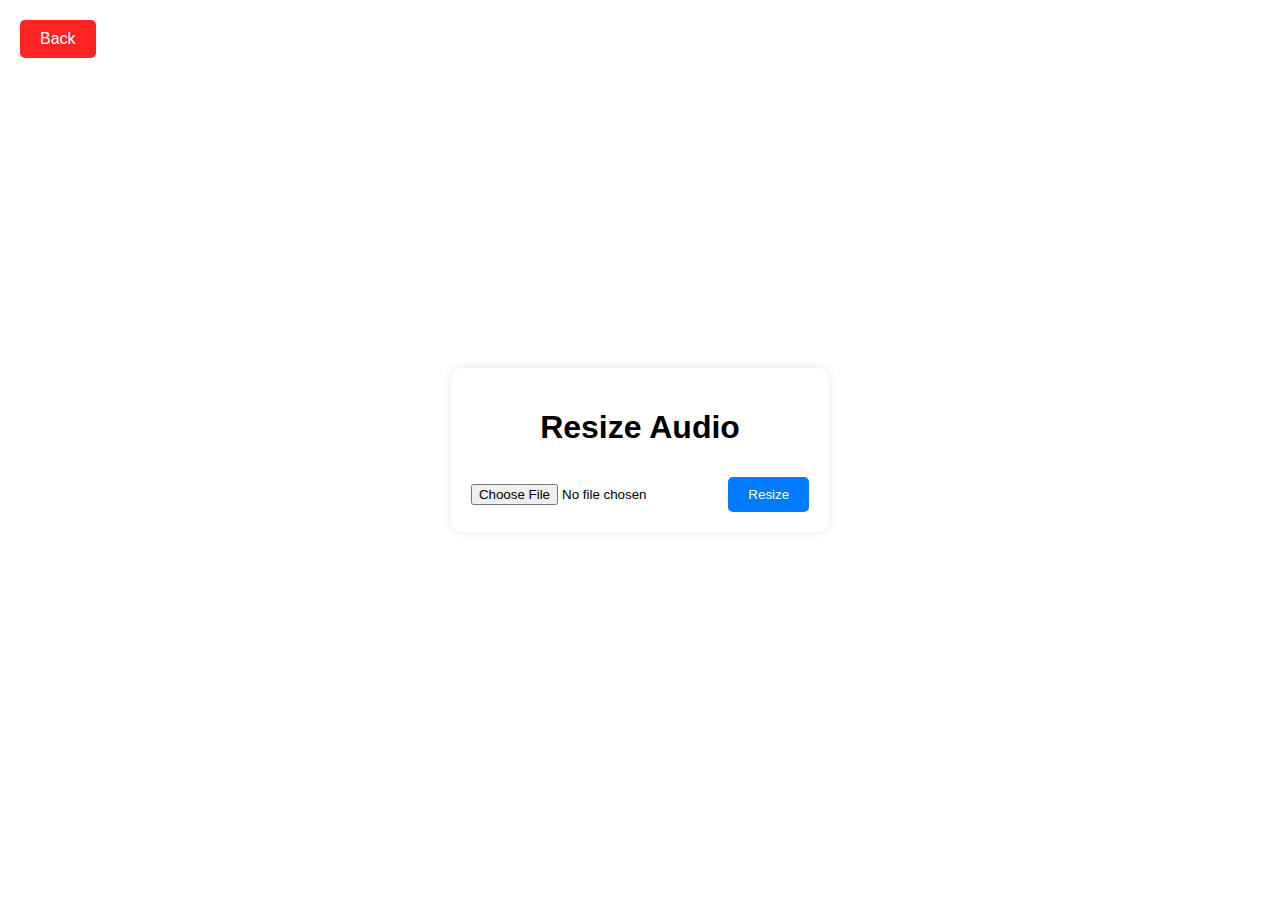
<file: resizeaudio.html>
<!DOCTYPE html>
<html lang="en">
  <head>
    <meta charset="UTF-8" />
    <meta name="viewport" content="width=device-width, initial-scale=1.0" />
    <title>Resize Audio</title>
    <link rel="stylesheet" href="style.css" />
  </head>
  <body>
    <div class="container">
      <a href="olahaudio.html" class="btn-back">Back</a>
      <h1>Resize Audio</h1>
      <input type="file" id="audioFile" accept="audio/*" />
      <button onclick="resizeAudio()">Resize</button>
      <a id="downloadLink" style="display: none" download="resized_audio.mp3"><button>Download</button></a>
    </div>
    <script src="sizeaudio.js"></script>
  </body>
</html>
</file>
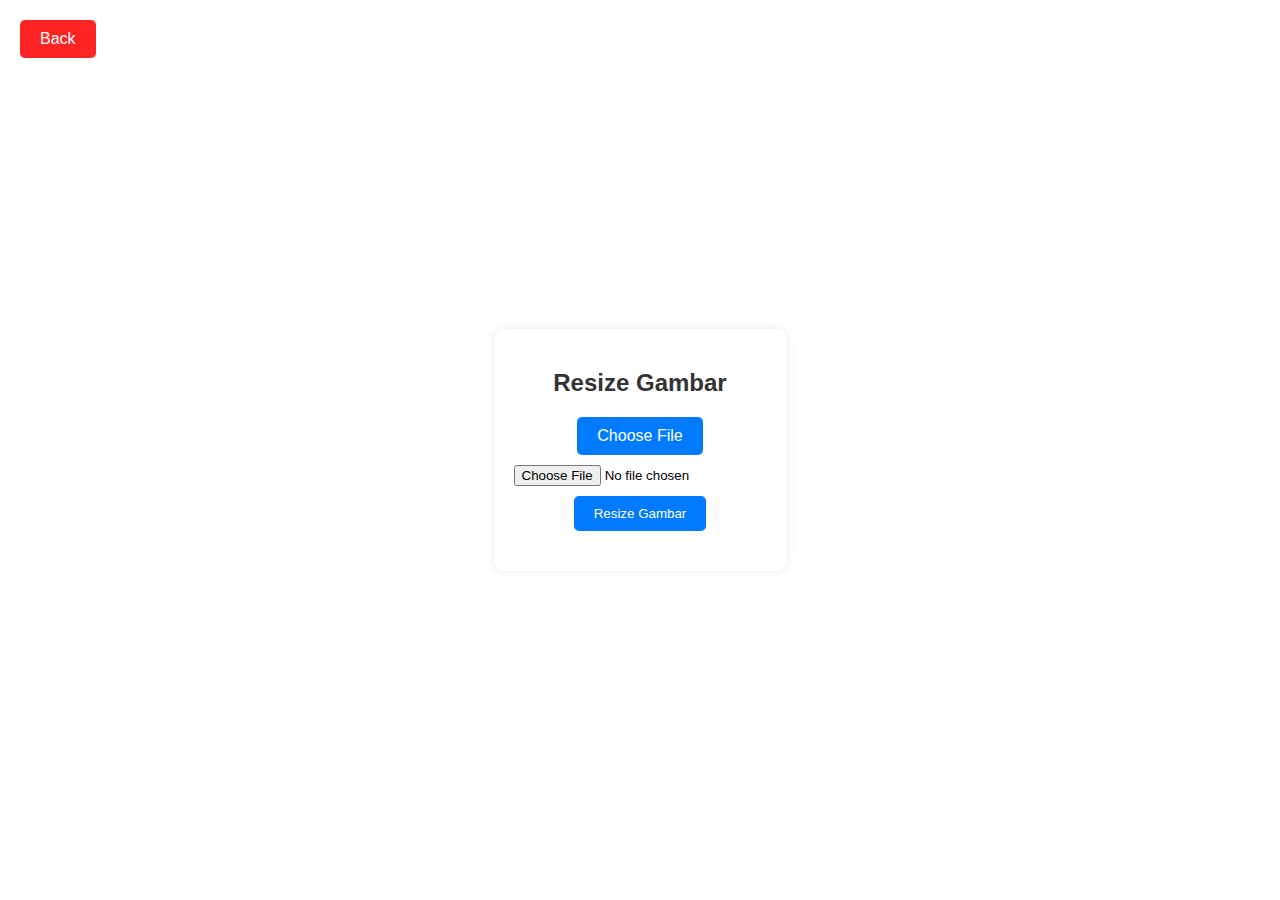
<file: resizegambar.html>
<!DOCTYPE html>
<html lang="en">
  <head>
    <meta charset="UTF-8" />
    <meta name="viewport" content="width=device-width, initial-scale=1.0" />
    <title>Resize Gambar</title>
    <link rel="stylesheet" href="style.css" />
  </head>
  <body>
    <div class="container">
      <a href="olahgambar.html" class="btn-back">Back</a>
      <h2>Resize Gambar</h2>
      <form id="uploadForm" enctype="multipart/form-data">
        <label for="imageFile" class="custom-file-upload">Choose File</label>
        <input type="file" name="imageFile" id="imageFile" accept="image/*" />
        <button type="button" onclick="resizeImage()">Resize Gambar</button>
      </form>

      <div id="output"></div>
    </div>

    <script src="script.js"></script>
  </body>
</html>
</file>
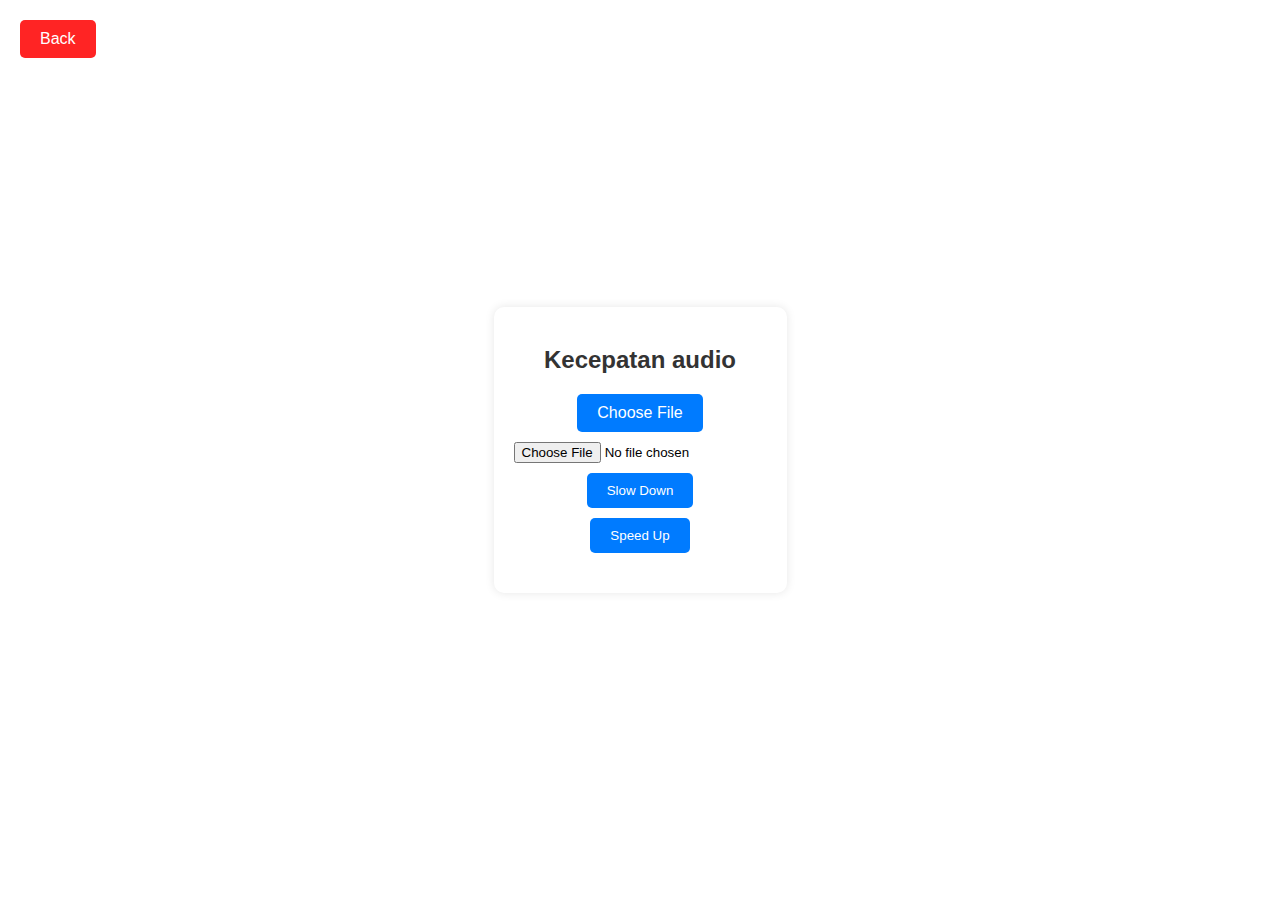
<file: slowaudio.html>
<!DOCTYPE html>
<html lang="en">
  <head>
    <meta charset="UTF-8" />
    <meta name="viewport" content="width=device-width, initial-scale=1.0" />
    <title>Percepat Audio</title>
    <link rel="stylesheet" href="style.css" />
    <style>
      #downloadButton {
        display: block;
        position: absolute;
        left: 50%;
        transform: translateX(-50%);
        bottom: 100px; /* Atur posisi tombol dari bawah sesuai kebutuhan */
      }
    </style>
  </head>
  <body>
    <div class="container">
      <a href="olahaudio.html" class="btn-back">Back</a>
      <h2>Kecepatan audio</h2>
      <form id="uploadForm" enctype="multipart/form-data">
        <label for="audioFile" class="custom-file-upload">Choose File</label>
        <input type="file" name="audioFile" id="audioFile" accept="audio/*" />
        <button type="button" onclick="changeAudioSpeed(0.5)">Slow Down</button>
        <!-- Button to slow down -->
        <button type="button" onclick="changeAudioSpeed(2)">Speed Up</button>
        <!-- Button to speed up -->
      </form>
      <div id="output"></div>
      <button id="downloadButton" style="display: none" onclick="downloadModifiedAudio()">Download</button>
    </div>
    <script src="fast.js"></script>
    <script>
      function changeAudioSpeed(speed) {
        const fileInput = document.getElementById("audioFile");
        const file = fileInput.files[0];

        if (file) {
          const reader = new FileReader();
          reader.onload = function (e) {
            const audio = new Audio();
            audio.src = e.target.result;
            audio.playbackRate = speed; // Set the playback rate based on the provided speed
            audio.controls = true;
            const outputDiv = document.getElementById("output");
            outputDiv.innerHTML = "";
            outputDiv.appendChild(audio);
            document.getElementById("downloadButton").style.display = "block"; // Show the download button
          };
          reader.readAsDataURL(file);
        }
      }

      function downloadModifiedAudio() {
        const audioElement = document.querySelector("audio");
        const audioUrl = audioElement.src;
        const a = document.createElement("a");
        a.href = audioUrl;
        a.download = "modified_audio by Elmi.mp3"; // Set the filename for the downloaded audio
        document.body.appendChild(a);
        a.click();
        document.body.removeChild(a);
      }
    </script>
  </body>
</html>
</file>
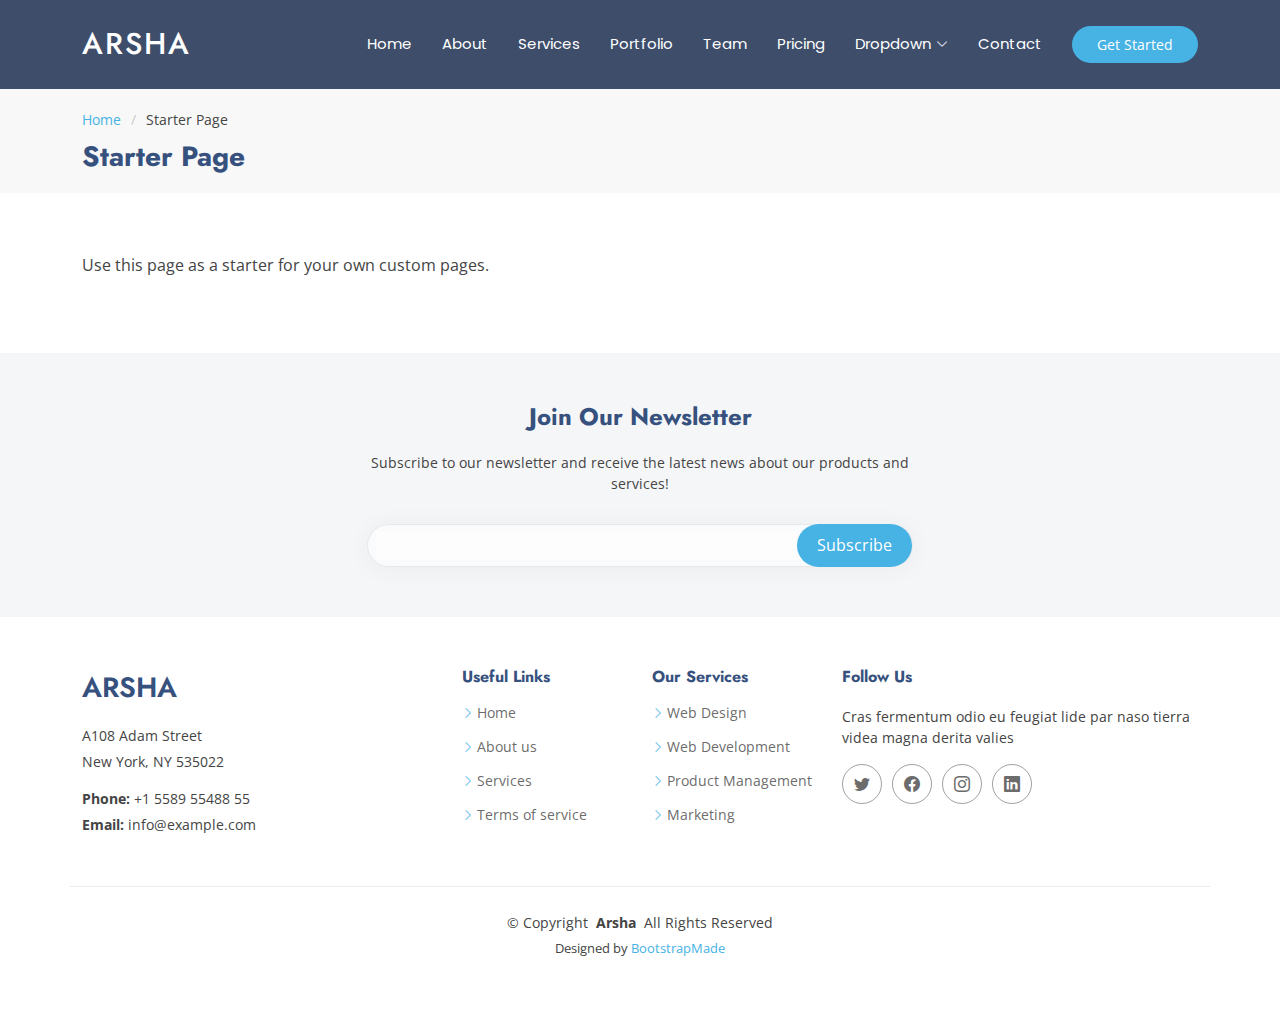
<file: starter-page.html>
<!DOCTYPE html>
<html lang="en">
  <head>
    <meta charset="utf-8" />
    <meta content="width=device-width, initial-scale=1.0" name="viewport" />
    <title>Starter Page - Arsha Bootstrap Template</title>
    <meta content="" name="description" />
    <meta content="" name="keywords" />

    <!-- Favicons -->
    <link href="assets/img/favicon.png" rel="icon" />
    <link href="assets/img/apple-touch-icon.png" rel="apple-touch-icon" />

    <!-- Fonts -->
    <link href="https://fonts.googleapis.com" rel="preconnect" />
    <link href="https://fonts.gstatic.com" rel="preconnect" crossorigin />
    <link
      href="https://fonts.googleapis.com/css2?family=Open+Sans:ital,wght@0,300;0,400;0,500;0,600;0,700;0,800;1,300;1,400;1,500;1,600;1,700;1,800&family=Poppins:ital,wght@0,100;0,200;0,300;0,400;0,500;0,600;0,700;0,800;0,900;1,100;1,200;1,300;1,400;1,500;1,600;1,700;1,800;1,900&family=Jost:ital,wght@0,100;0,200;0,300;0,400;0,500;0,600;0,700;0,800;0,900;1,100;1,200;1,300;1,400;1,500;1,600;1,700;1,800;1,900&display=swap"
      rel="stylesheet"
    />

    <!-- Vendor CSS Files -->
    <link href="assets/vendor/bootstrap/css/bootstrap.min.css" rel="stylesheet" />
    <link href="assets/vendor/bootstrap-icons/bootstrap-icons.css" rel="stylesheet" />
    <link href="assets/vendor/aos/aos.css" rel="stylesheet" />
    <link href="assets/vendor/glightbox/css/glightbox.min.css" rel="stylesheet" />
    <link href="assets/vendor/swiper/swiper-bundle.min.css" rel="stylesheet" />

    <!-- Main CSS File -->
    <link href="assets/css/main.css" rel="stylesheet" />

    <!-- =======================================================
  * Template Name: Arsha
  * Template URL: https://bootstrapmade.com/arsha-free-bootstrap-html-template-corporate/
  * Updated: May 04 2024 with Bootstrap v5.3.3
  * Author: BootstrapMade.com
  * License: https://bootstrapmade.com/license/
  ======================================================== -->
  </head>

  <body class="starter-page-page">
    <header id="header" class="header d-flex align-items-center sticky-top">
      <div class="container-fluid container-xl position-relative d-flex align-items-center">
        <a href="index.html" class="logo d-flex align-items-center me-auto">
          <!-- Uncomment the line below if you also wish to use an image logo -->
          <!-- <img src="assets/img/logo.png" alt=""> -->
          <h1 class="sitename">Arsha</h1>
        </a>

        <nav id="navmenu" class="navmenu">
          <ul>
            <li><a href="index.html#hero" class="">Home</a></li>
            <li><a href="index.html#about">About</a></li>
            <li><a href="index.html#services">Services</a></li>
            <li><a href="index.html#portfolio">Portfolio</a></li>
            <li><a href="index.html#team">Team</a></li>
            <li><a href="index.html#pricing">Pricing</a></li>
            <li class="dropdown">
              <a href="#"><span>Dropdown</span> <i class="bi bi-chevron-down toggle-dropdown"></i></a>
              <ul>
                <li><a href="#">Dropdown 1</a></li>
                <li class="dropdown">
                  <a href="#"><span>Deep Dropdown</span> <i class="bi bi-chevron-down toggle-dropdown"></i></a>
                  <ul>
                    <li><a href="#">Deep Dropdown 1</a></li>
                    <li><a href="#">Deep Dropdown 2</a></li>
                    <li><a href="#">Deep Dropdown 3</a></li>
                    <li><a href="#">Deep Dropdown 4</a></li>
                    <li><a href="#">Deep Dropdown 5</a></li>
                  </ul>
                </li>
                <li><a href="#">Dropdown 2</a></li>
                <li><a href="#">Dropdown 3</a></li>
                <li><a href="#">Dropdown 4</a></li>
              </ul>
            </li>
            <li><a href="index.html#contact">Contact</a></li>
          </ul>
          <i class="mobile-nav-toggle d-xl-none bi bi-list"></i>
        </nav>

        <a class="btn-getstarted" href="index.html#about">Get Started</a>
      </div>
    </header>

    <main class="main">
      <!-- Page Title -->
      <div class="page-title" data-aos="fade">
        <div class="container">
          <nav class="breadcrumbs">
            <ol>
              <li><a href="index.html">Home</a></li>
              <li class="current">Starter Page</li>
            </ol>
          </nav>
          <h1>Starter Page</h1>
        </div>
      </div>
      <!-- End Page Title -->

      <!-- Starter Section Section -->
      <section id="starter-section" class="starter-section section">
        <div class="container" data-aos="fade-up">
          <p>Use this page as a starter for your own custom pages.</p>
        </div>
      </section>
      <!-- /Starter Section Section -->
    </main>

    <footer id="footer" class="footer">
      <div class="footer-newsletter">
        <div class="container">
          <div class="row justify-content-center text-center">
            <div class="col-lg-6">
              <h4>Join Our Newsletter</h4>
              <p>Subscribe to our newsletter and receive the latest news about our products and services!</p>
              <form action="forms/newsletter.php" method="post" class="php-email-form">
                <div class="newsletter-form"><input type="email" name="email" /><input type="submit" value="Subscribe" /></div>
                <div class="loading">Loading</div>
                <div class="error-message"></div>
                <div class="sent-message">Your subscription request has been sent. Thank you!</div>
              </form>
            </div>
          </div>
        </div>
      </div>

      <div class="container footer-top">
        <div class="row gy-4">
          <div class="col-lg-4 col-md-6 footer-about">
            <a href="index.html" class="d-flex align-items-center">
              <span class="sitename">Arsha</span>
            </a>
            <div class="footer-contact pt-3">
              <p>A108 Adam Street</p>
              <p>New York, NY 535022</p>
              <p class="mt-3"><strong>Phone:</strong> <span>+1 5589 55488 55</span></p>
              <p><strong>Email:</strong> <span>info@example.com</span></p>
            </div>
          </div>

          <div class="col-lg-2 col-md-3 footer-links">
            <h4>Useful Links</h4>
            <ul>
              <li><i class="bi bi-chevron-right"></i> <a href="#">Home</a></li>
              <li><i class="bi bi-chevron-right"></i> <a href="#">About us</a></li>
              <li><i class="bi bi-chevron-right"></i> <a href="#">Services</a></li>
              <li><i class="bi bi-chevron-right"></i> <a href="#">Terms of service</a></li>
            </ul>
          </div>

          <div class="col-lg-2 col-md-3 footer-links">
            <h4>Our Services</h4>
            <ul>
              <li><i class="bi bi-chevron-right"></i> <a href="#">Web Design</a></li>
              <li><i class="bi bi-chevron-right"></i> <a href="#">Web Development</a></li>
              <li><i class="bi bi-chevron-right"></i> <a href="#">Product Management</a></li>
              <li><i class="bi bi-chevron-right"></i> <a href="#">Marketing</a></li>
            </ul>
          </div>

          <div class="col-lg-4 col-md-12">
            <h4>Follow Us</h4>
            <p>Cras fermentum odio eu feugiat lide par naso tierra videa magna derita valies</p>
            <div class="social-links d-flex">
              <a href=""><i class="bi bi-twitter"></i></a>
              <a href=""><i class="bi bi-facebook"></i></a>
              <a href=""><i class="bi bi-instagram"></i></a>
              <a href=""><i class="bi bi-linkedin"></i></a>
            </div>
          </div>
        </div>
      </div>

      <div class="container copyright text-center mt-4">
        <p>© <span>Copyright</span> <strong class="px-1 sitename">Arsha</strong> <span>All Rights Reserved</span></p>
        <div class="credits">
          <!-- All the links in the footer should remain intact. -->
          <!-- You can delete the links only if you've purchased the pro version. -->
          <!-- Licensing information: https://bootstrapmade.com/license/ -->
          <!-- Purchase the pro version with working PHP/AJAX contact form: [buy-url] -->
          Designed by <a href="https://bootstrapmade.com/">BootstrapMade</a>
        </div>
      </div>
    </footer>

    <!-- Scroll Top -->
    <a href="#" id="scroll-top" class="scroll-top d-flex align-items-center justify-content-center"><i class="bi bi-arrow-up-short"></i></a>

    <!-- Preloader -->
    <div id="preloader"></div>

    <!-- Vendor JS Files -->
    <script src="assets/vendor/bootstrap/js/bootstrap.bundle.min.js"></script>
    <script src="assets/vendor/php-email-form/validate.js"></script>
    <script src="assets/vendor/aos/aos.js"></script>
    <script src="assets/vendor/glightbox/js/glightbox.min.js"></script>
    <script src="assets/vendor/swiper/swiper-bundle.min.js"></script>
    <script src="assets/vendor/waypoints/noframework.waypoints.js"></script>
    <script src="assets/vendor/imagesloaded/imagesloaded.pkgd.min.js"></script>
    <script src="assets/vendor/isotope-layout/isotope.pkgd.min.js"></script>

    <!-- Main JS File -->
    <script src="assets/js/main.js"></script>
  </body>
</html>
</file>
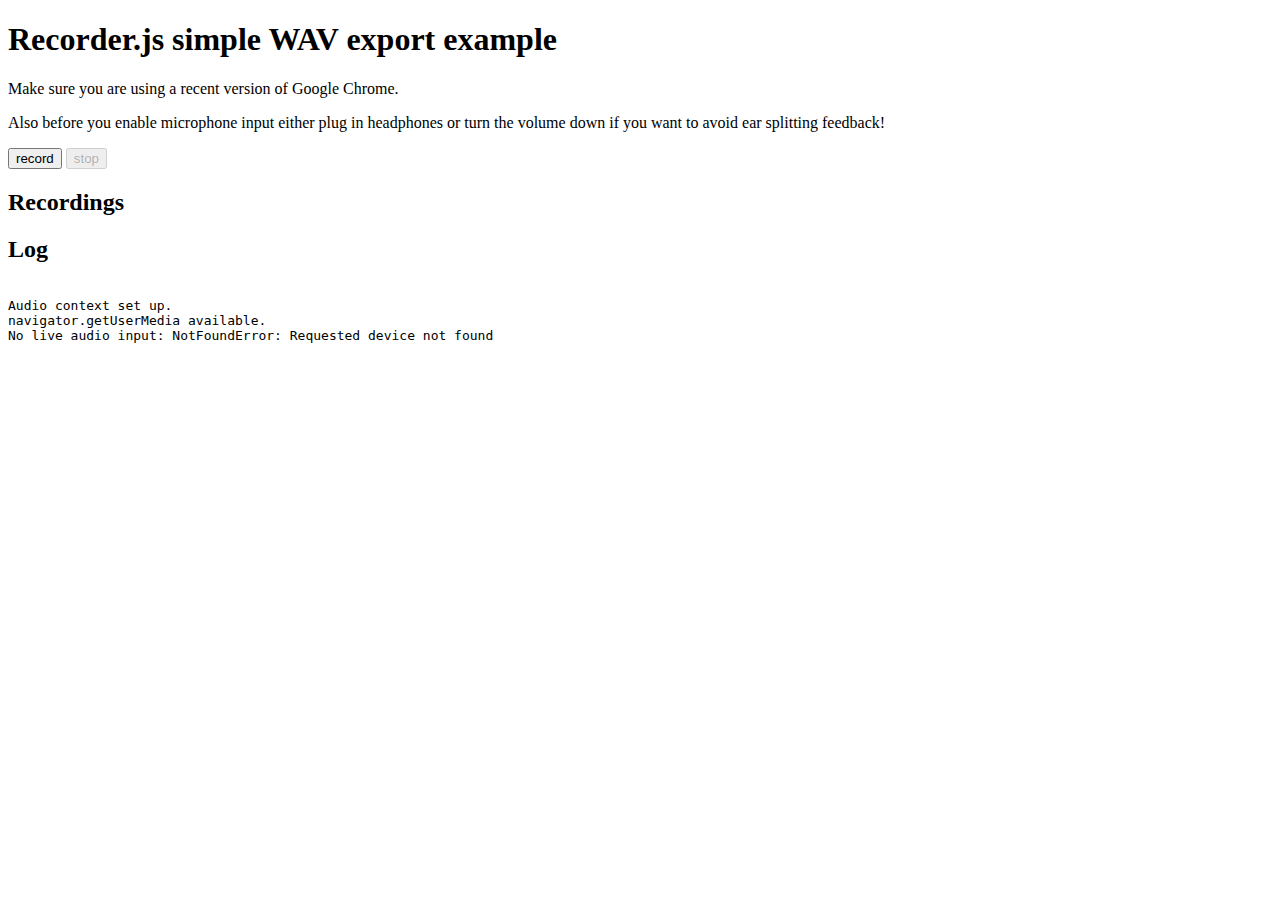
<file: Recorderjs-master/examples/example_simple_exportwav.html>
<!DOCTYPE html>

<html>
<head>
	<meta http-equiv="Content-Type" content="text/html; charset=utf-8">
	<title>Live input record and playback</title>
  <style type='text/css'>
    ul { list-style: none; }
    #recordingslist audio { display: block; margin-bottom: 10px; }
  </style>
</head>
<body>

  <h1>Recorder.js simple WAV export example</h1>

  <p>Make sure you are using a recent version of Google Chrome.</p>
  <p>Also before you enable microphone input either plug in headphones or turn the volume down if you want to avoid ear splitting feedback!</p>

  <button onclick="startRecording(this);">record</button>
  <button onclick="stopRecording(this);" disabled>stop</button>
  
  <h2>Recordings</h2>
  <ul id="recordingslist"></ul>
  
  <h2>Log</h2>
  <pre id="log"></pre>

  <script>
  function __log(e, data) {
    log.innerHTML += "\n" + e + " " + (data || '');
  }

  var audio_context;
  var recorder;

  function startUserMedia(stream) {
    var input = audio_context.createMediaStreamSource(stream);
    __log('Media stream created.');

    // Uncomment if you want the audio to feedback directly
    //input.connect(audio_context.destination);
    //__log('Input connected to audio context destination.');
    
    recorder = new Recorder(input);
    __log('Recorder initialised.');
  }

  function startRecording(button) {
    recorder && recorder.record();
    button.disabled = true;
    button.nextElementSibling.disabled = false;
    __log('Recording...');
  }

  function stopRecording(button) {
    recorder && recorder.stop();
    button.disabled = true;
    button.previousElementSibling.disabled = false;
    __log('Stopped recording.');
    
    // create WAV download link using audio data blob
    createDownloadLink();
    
    recorder.clear();
  }

  function createDownloadLink() {
    recorder && recorder.exportWAV(function(blob) {
      var url = URL.createObjectURL(blob);
      var li = document.createElement('li');
      var au = document.createElement('audio');
      var hf = document.createElement('a');
      
      au.controls = true;
      au.src = url;
      hf.href = url;
      hf.download = new Date().toISOString() + '.wav';
      hf.innerHTML = hf.download;
      li.appendChild(au);
      li.appendChild(hf);
      recordingslist.appendChild(li);
    });
  }

  window.onload = function init() {
    try {
      // webkit shim
      window.AudioContext = window.AudioContext || window.webkitAudioContext;
      navigator.getUserMedia = navigator.getUserMedia || navigator.webkitGetUserMedia;
      window.URL = window.URL || window.webkitURL;
      
      audio_context = new AudioContext;
      __log('Audio context set up.');
      __log('navigator.getUserMedia ' + (navigator.getUserMedia ? 'available.' : 'not present!'));
    } catch (e) {
      alert('No web audio support in this browser!');
    }
    
    navigator.getUserMedia({audio: true}, startUserMedia, function(e) {
      __log('No live audio input: ' + e);
    });
  };
  </script>

  <script src="../dist/recorder.js"></script>
</body>
</html>
</file>
<file: assets/css/main.css>
/**
*  Name: Elmi
*/

/* Fonts */
:root {
  --default-font: "Open Sans", system-ui, -apple-system, "Segoe UI", Roboto, "Helvetica Neue", Arial, "Noto Sans", "Liberation Sans", sans-serif, "Apple Color Emoji", "Segoe UI Emoji", "Segoe UI Symbol", "Noto Color Emoji";
  --heading-font: "Jost", sans-serif;
  --nav-font: "Poppins", sans-serif;
}

/* Global Colors */
:root {
  --background-color: #ffffff;
  --background-color-rgb: 255, 255, 255;
  --default-color: #444444;
  --default-color-rgb: 68, 68, 68;
  --heading-color: #37517e;
  --heading-color-rgb: 55, 81, 126;
  --accent-color: #47b2e4;
  --accent-color-rgb: 71, 178, 228;
  --contrast-color: #ffffff;
  --contrast-color-rgb: 255, 255, 255;
}

/* Nav Menu Colors */
:root {
  --nav-color: #ffffff;
  --nav-hover-color: #47b2e4;
  --nav-dropdown-color: #444444;
  --nav-dropdown-hover-color: #47b2e4;
  --nav-dropdown-background-color: #ffffff;
}

/* Smooth scroll */
:root {
  scroll-behavior: smooth;
}

/*--------------------------------------------------------------
# General
--------------------------------------------------------------*/
body {
  color: var(--default-color);
  background-color: var(--background-color);
  font-family: var(--default-font);
}

a {
  color: var(--accent-color);
  text-decoration: none;
  transition: 0.3s;
}

a:hover {
  color: rgba(var(--accent-color-rgb), 0.75);
  text-decoration: none;
}

h1,
h2,
h3,
h4,
h5,
h6 {
  color: var(--heading-color);
  font-family: var(--heading-font);
}

/*--------------------------------------------------------------
# Global Header
--------------------------------------------------------------*/
.header {
  --background-color: #3d4d6a;
  --heading-color: #ffffff;
  --heading-color-rgb: 255, 255, 255;
  color: var(--default-color);
  background-color: var(--background-color);
  padding: 15px 0;
  transition: all 0.5s;
  z-index: 997;
}

.header .logo {
  line-height: 1;
}

.header .logo img {
  max-height: 36px;
  margin-right: 8px;
}

.header .logo h1 {
  font-size: 30px;
  margin: 0;
  font-weight: 500;
  color: var(--heading-color);
  letter-spacing: 2px;
  text-transform: uppercase;
}

.header .btn-getstarted,
.header .btn-getstarted:focus {
  color: var(--contrast-color);
  background: var(--accent-color);
  font-size: 14px;
  padding: 8px 25px;
  margin: 0 0 0 30px;
  border-radius: 50px;
  transition: 0.3s;
}

.header .btn-getstarted:hover,
.header .btn-getstarted:focus:hover {
  color: var(--contrast-color);
  background: rgba(var(--accent-color-rgb), 0.85);
}

@media (max-width: 1200px) {
  .header .logo {
    order: 1;
  }

  .header .btn-getstarted {
    order: 2;
    margin: 0 15px 0 0;
    padding: 6px 15px;
  }

  .header .navmenu {
    order: 3;
  }
}

/* Index Page Header
------------------------------*/
.index-page .header {
  --background-color: rgba(255, 255, 255, 0);
  --heading-color: #ffffff;
  --heading-color-rgb: 255, 255, 255;
  --nav-color: #ffffff;
}

/* Index Page Header on Scroll
------------------------------*/
.index-page.scrolled .header {
  --background-color: rgba(40, 58, 90, 0.9);
}

/*--------------------------------------------------------------
# Navigation Menu
--------------------------------------------------------------*/
/* Desktop Navigation */
@media (min-width: 1200px) {
  .navmenu {
    padding: 0;
  }

  .navmenu ul {
    margin: 0;
    padding: 0;
    display: flex;
    list-style: none;
    align-items: center;
  }

  .navmenu li {
    position: relative;
  }

  .navmenu a,
  .navmenu a:focus {
    color: var(--nav-color);
    padding: 18px 15px;
    font-size: 15px;
    font-family: var(--nav-font);
    font-weight: 400;
    display: flex;
    align-items: center;
    justify-content: space-between;
    white-space: nowrap;
    transition: 0.3s;
  }

  .navmenu a i,
  .navmenu a:focus i {
    font-size: 12px;
    line-height: 0;
    margin-left: 5px;
    transition: 0.3s;
  }

  .navmenu li:last-child a {
    padding-right: 0;
  }

  .navmenu li:hover > a,
  .navmenu .active,
  .navmenu .active:focus {
    color: var(--nav-hover-color);
  }

  .navmenu .dropdown ul {
    margin: 0;
    padding: 10px 0;
    background: var(--nav-dropdown-background-color);
    display: block;
    position: absolute;
    visibility: hidden;
    left: 14px;
    top: 130%;
    opacity: 0;
    transition: 0.3s;
    border-radius: 4px;
    z-index: 99;
    box-shadow: 0px 0px 30px rgba(var(--default-color-rgb), 0.15);
  }

  .navmenu .dropdown ul li {
    min-width: 200px;
  }

  .navmenu .dropdown ul a {
    padding: 10px 20px;
    font-size: 15px;
    text-transform: none;
    color: var(--nav-dropdown-color);
  }

  .navmenu .dropdown ul a i {
    font-size: 12px;
  }

  .navmenu .dropdown ul a:hover,
  .navmenu .dropdown ul .active:hover,
  .navmenu .dropdown ul li:hover > a {
    color: var(--nav-dropdown-hover-color);
  }

  .navmenu .dropdown:hover > ul {
    opacity: 1;
    top: 100%;
    visibility: visible;
  }

  .navmenu .dropdown .dropdown ul {
    top: 0;
    left: -90%;
    visibility: hidden;
  }

  .navmenu .dropdown .dropdown:hover > ul {
    opacity: 1;
    top: 0;
    left: -100%;
    visibility: visible;
  }

  .navmenu .megamenu {
    position: static;
  }

  .navmenu .megamenu ul {
    margin: 0;
    padding: 10px;
    background: var(--nav-dropdown-background-color);
    box-shadow: 0px 0px 20px rgba(var(--default-color-rgb), 0.1);
    position: absolute;
    top: 130%;
    left: 0;
    right: 0;
    visibility: hidden;
    opacity: 0;
    display: flex;
    transition: 0.3s;
    border-radius: 4px;
    z-index: 99;
  }

  .navmenu .megamenu ul li {
    flex: 1;
  }

  .navmenu .megamenu ul li a,
  .navmenu .megamenu ul li:hover > a {
    padding: 10px 20px;
    font-size: 15px;
    color: var(--nav-dropdown-color);
  }

  .navmenu .megamenu ul li a:hover,
  .navmenu .megamenu ul li .active,
  .navmenu .megamenu ul li .active:hover {
    color: var(--nav-dropdown-hover-color);
  }

  .navmenu .megamenu:hover > ul {
    opacity: 1;
    top: 100%;
    visibility: visible;
  }

  .navmenu .dd-box-shadow {
    box-shadow: 0px 0px 30px rgba(var(--default-color-rgb), 0.15);
  }
}

/* Mobile Navigation */
@media (max-width: 1199px) {
  .mobile-nav-toggle {
    color: var(--nav-color);
    font-size: 28px;
    line-height: 0;
    margin-right: 10px;
    cursor: pointer;
    transition: color 0.3s;
  }

  .navmenu {
    padding: 0;
    z-index: 9997;
  }

  .navmenu ul {
    display: none;
    position: absolute;
    inset: 60px 20px 20px 20px;
    padding: 10px 0;
    margin: 0;
    border-radius: 6px;
    background-color: var(--nav-dropdown-background-color);
    overflow-y: auto;
    transition: 0.3s;
    z-index: 9998;
    box-shadow: 0px 0px 30px rgba(var(--default-color-rgb), 0.1);
  }

  .navmenu a,
  .navmenu a:focus {
    color: var(--nav-dropdown-color);
    padding: 10px 20px;
    font-family: var(--nav-font);
    font-size: 17px;
    font-weight: 500;
    display: flex;
    align-items: center;
    justify-content: space-between;
    white-space: nowrap;
    transition: 0.3s;
  }

  .navmenu a i,
  .navmenu a:focus i {
    font-size: 12px;
    line-height: 0;
    margin-left: 5px;
    width: 30px;
    height: 30px;
    display: flex;
    align-items: center;
    justify-content: center;
    border-radius: 50%;
    transition: 0.3s;
    background-color: rgba(var(--accent-color-rgb), 0.1);
  }

  .navmenu a i:hover,
  .navmenu a:focus i:hover {
    background-color: var(--accent-color);
    color: var(--contrast-color);
  }

  .navmenu a:hover,
  .navmenu .active,
  .navmenu .active:focus {
    color: var(--nav-dropdown-hover-color);
  }

  .navmenu .active i,
  .navmenu .active:focus i {
    background-color: var(--accent-color);
    color: var(--contrast-color);
    transform: rotate(180deg);
  }

  .navmenu .dropdown ul {
    position: static;
    display: none;
    z-index: 99;
    padding: 10px 0;
    margin: 10px 20px;
    background-color: var(--nav-dropdown-background-color);
    border: 1px solid rgba(var(--default-color-rgb), 0.1);
    box-shadow: none;
    transition: all 0.5s ease-in-out;
  }

  .navmenu .dropdown ul ul {
    background-color: rgba(33, 37, 41, 0.1);
  }

  .navmenu .dropdown > .dropdown-active {
    display: block;
    background-color: rgba(33, 37, 41, 0.03);
  }

  .mobile-nav-active {
    overflow: hidden;
  }

  .mobile-nav-active .mobile-nav-toggle {
    color: #fff;
    position: absolute;
    font-size: 32px;
    top: 15px;
    right: 15px;
    margin-right: 0;
    z-index: 9999;
  }

  .mobile-nav-active .navmenu {
    position: fixed;
    overflow: hidden;
    inset: 0;
    background: rgba(33, 37, 41, 0.8);
    transition: 0.3s;
  }

  .mobile-nav-active .navmenu > ul {
    display: block;
  }
}

/*--------------------------------------------------------------
# Global Footer
--------------------------------------------------------------*/
.footer {
  color: var(--default-color);
  background-color: var(--background-color);
  font-size: 14px;
  padding-bottom: 50px;
  position: relative;
}

.footer .footer-newsletter {
  background-color: rgba(var(--heading-color-rgb), 0.05);
  padding: 50px 0;
}

.footer .footer-newsletter h4 {
  font-size: 24px;
}

.footer .footer-newsletter .newsletter-form {
  margin-top: 30px;
  padding: 6px 8px;
  position: relative;
  background-color: rgba(var(--background-color-rgb), 0.5);
  border: 1px solid rgba(var(--default-color-rgb), 0.1);
  box-shadow: 0px 2px 25px rgba(var(--default-color-rgb), 0.05);
  display: flex;
  transition: 0.3s;
  border-radius: 50px;
}

.footer .footer-newsletter .newsletter-form:focus-within {
  border-color: var(--accent-color);
}

.footer .footer-newsletter .newsletter-form input[type="email"] {
  border: 0;
  padding: 4px;
  width: 100%;
  background-color: rgba(var(--background-color-rgb), 0.5);
  color: var(--default-color);
}

.footer .footer-newsletter .newsletter-form input[type="email"]:focus-visible {
  outline: none;
}

.footer .footer-newsletter .newsletter-form input[type="submit"] {
  border: 0;
  font-size: 16px;
  padding: 0 20px;
  margin: -7px -8px -7px 0;
  background: var(--accent-color);
  color: var(--contrast-color);
  transition: 0.3s;
  border-radius: 50px;
}

.footer .footer-newsletter .newsletter-form input[type="submit"]:hover {
  background: rgba(var(--accent-color-rgb), 0.8);
}

.footer .footer-newsletter .error-message {
  display: none;
  background: #df1529;
  color: #ffffff;
  text-align: left;
  padding: 15px;
  margin-top: 10px;
  font-weight: 600;
  border-radius: 4px;
}

.footer .footer-newsletter .sent-message {
  display: none;
  color: #ffffff;
  background: #059652;
  text-align: center;
  padding: 15px;
  margin-top: 10px;
  font-weight: 600;
  border-radius: 4px;
}

.footer .footer-newsletter .loading {
  display: none;
  background: var(--background-color);
  text-align: center;
  padding: 15px;
  margin-top: 10px;
}

.footer .footer-newsletter .loading:before {
  content: "";
  display: inline-block;
  border-radius: 50%;
  width: 24px;
  height: 24px;
  margin: 0 10px -6px 0;
  border: 3px solid var(--accent-color);
  border-top-color: var(--background-color);
  animation: subscription-loading 1s linear infinite;
}

@keyframes subscription-loading {
  0% {
    transform: rotate(0deg);
  }

  100% {
    transform: rotate(360deg);
  }
}

.footer .footer-top {
  padding-top: 50px;
}

.footer .social-links a {
  display: flex;
  align-items: center;
  justify-content: center;
  width: 40px;
  height: 40px;
  border-radius: 50%;
  border: 1px solid rgba(var(--default-color-rgb), 0.5);
  font-size: 16px;
  color: rgba(var(--default-color-rgb), 0.8);
  margin-right: 10px;
  transition: 0.3s;
}

.footer .social-links a:hover {
  color: var(--accent-color);
  border-color: var(--accent-color);
}

.footer h4 {
  font-size: 16px;
  font-weight: bold;
  position: relative;
  padding-bottom: 12px;
}

.footer .footer-links {
  margin-bottom: 30px;
}

.footer .footer-links ul {
  list-style: none;
  padding: 0;
  margin: 0;
}

.footer .footer-links ul i {
  margin-right: 3px;
  font-size: 12px;
  line-height: 0;
  color: var(--accent-color);
}

.footer .footer-links ul li {
  padding: 10px 0;
  display: flex;
  align-items: center;
}

.footer .footer-links ul li:first-child {
  padding-top: 0;
}

.footer .footer-links ul a {
  display: inline-block;
  color: rgba(var(--default-color-rgb), 0.8);
  line-height: 1;
}

.footer .footer-links ul a:hover {
  color: var(--accent-color);
}

.footer .footer-about a {
  color: var(--heading-color);
  font-size: 28px;
  font-weight: 600;
  text-transform: uppercase;
  font-family: var(--heading-font);
}

.footer .footer-contact p {
  margin-bottom: 5px;
}

.footer .copyright {
  padding-top: 25px;
  padding-bottom: 25px;
  border-top: 1px solid rgba(var(--default-color-rgb), 0.1);
}

.footer .copyright p {
  margin-bottom: 0;
}

.footer .credits {
  margin-top: 6px;
  font-size: 13px;
}

/*--------------------------------------------------------------
# Preloader
--------------------------------------------------------------*/
#preloader {
  position: fixed;
  inset: 0;
  z-index: 999999;
  overflow: hidden;
  background: var(--background-color);
  transition: all 0.6s ease-out;
}

#preloader:before {
  content: "";
  position: fixed;
  top: calc(50% - 30px);
  left: calc(50% - 30px);
  border: 6px solid #ffffff;
  border-color: var(--accent-color) transparent var(--accent-color) transparent;
  border-radius: 50%;
  width: 60px;
  height: 60px;
  animation: animate-preloader 1.5s linear infinite;
}

@keyframes animate-preloader {
  0% {
    transform: rotate(0deg);
  }

  100% {
    transform: rotate(360deg);
  }
}

/*--------------------------------------------------------------
# Scroll Top Button
--------------------------------------------------------------*/
.scroll-top {
  position: fixed;
  visibility: hidden;
  opacity: 0;
  right: 15px;
  bottom: -15px;
  z-index: 99999;
  background-color: var(--accent-color);
  width: 44px;
  height: 44px;
  border-radius: 50px;
  transition: all 0.4s;
}

.scroll-top i {
  font-size: 24px;
  color: var(--contrast-color);
  line-height: 0;
}

.scroll-top:hover {
  background-color: rgba(var(--accent-color-rgb), 0.8);
  color: var(--contrast-color);
}

.scroll-top.active {
  visibility: visible;
  opacity: 1;
  bottom: 15px;
}

/*--------------------------------------------------------------
# Disable aos animation delay on mobile devices
--------------------------------------------------------------*/
@media screen and (max-width: 768px) {
  [data-aos-delay] {
    transition-delay: 0 !important;
  }
}

/*--------------------------------------------------------------
# Global Page Titles & Breadcrumbs
--------------------------------------------------------------*/
.page-title {
  --background-color: rgba(var(--default-color-rgb), 0.04);
  color: var(--default-color);
  background-color: var(--background-color);
  padding: 20px 0;
  position: relative;
}

.page-title h1 {
  font-size: 28px;
  font-weight: 700;
  margin: 0;
}

.page-title .breadcrumbs ol {
  display: flex;
  flex-wrap: wrap;
  list-style: none;
  padding: 0 0 10px 0;
  margin: 0;
  font-size: 14px;
}

.page-title .breadcrumbs ol li + li {
  padding-left: 10px;
}

.page-title .breadcrumbs ol li + li::before {
  content: "/";
  display: inline-block;
  padding-right: 10px;
  color: rgba(var(--default-color-rgb), 0.3);
}

/*--------------------------------------------------------------
# Global Sections
--------------------------------------------------------------*/
section,
.section {
  color: var(--default-color);
  background-color: var(--background-color);
  padding: 60px 0;
  scroll-margin-top: 88px;
  overflow: clip;
}

@media (max-width: 1199px) {
  section,
  .section {
    scroll-margin-top: 66px;
  }
}

/*--------------------------------------------------------------
# Global Section Titles
--------------------------------------------------------------*/
.section-title {
  text-align: center;
  padding-bottom: 60px;
  position: relative;
}

.section-title h2 {
  font-size: 32px;
  font-weight: 700;
  margin-bottom: 20px;
  padding-bottom: 20px;
  text-transform: uppercase;
  position: relative;
}

.section-title h2:before {
  content: "";
  position: absolute;
  display: block;
  width: 160px;
  height: 1px;
  background: rgba(var(--default-color-rgb), 0.4);
  left: 0;
  right: 0;
  bottom: 1px;
  margin: auto;
}

.section-title h2::after {
  content: "";
  position: absolute;
  display: block;
  width: 60px;
  height: 3px;
  background: var(--accent-color);
  left: 0;
  right: 0;
  bottom: 0;
  margin: auto;
}

.section-title p {
  margin-bottom: 0;
}

/*--------------------------------------------------------------
# Hero Section
--------------------------------------------------------------*/
.hero {
  --background-color: #37517e;
  --default-color: #ffffff;
  --default-color-rgb: 255, 255, 255;
  --heading-color: #ffffff;
  --heading-color-rgb: 255, 255, 255;
  --contrast-color: #ffffff;
  width: 100%;
  min-height: 80vh;
  position: relative;
  padding: 120px 0 60px 0;
  display: flex;
  align-items: center;
}

.hero h1 {
  margin: 0;
  font-size: 48px;
  font-weight: 700;
  line-height: 56px;
}

.hero p {
  color: rgba(var(--default-color-rgb), 0.7);
  margin: 5px 0 30px 0;
  font-size: 22px;
  line-height: 1.3;
  font-weight: 600;
}

.hero .btn-get-started {
  color: var(--contrast-color);
  background: var(--accent-color);
  font-family: var(--heading-font);
  font-weight: 500;
  font-size: 15px;
  letter-spacing: 1px;
  display: inline-block;
  padding: 10px 28px 12px 28px;
  border-radius: 50px;
  transition: 0.5s;
}

.hero .btn-get-started:hover {
  color: var(--contrast-color);
  background: rgba(var(--accent-color-rgb), 0.85);
}

.hero .btn-watch-video {
  font-size: 16px;
  transition: 0.5s;
  margin-left: 25px;
  color: var(--default-color);
  font-weight: 600;
}

.hero .btn-watch-video i {
  color: var(--contrast-color);
  font-size: 32px;
  transition: 0.3s;
  line-height: 0;
  margin-right: 8px;
}

.hero .btn-watch-video:hover {
  color: var(--accent-color);
}

.hero .btn-watch-video:hover i {
  color: rgba(var(--accent-color-rgb), 0.85);
}

.hero .animated {
  animation: up-down 2s ease-in-out infinite alternate-reverse both;
}

@media (max-width: 640px) {
  .hero h1 {
    font-size: 28px;
    line-height: 36px;
  }

  .hero p {
    font-size: 18px;
    line-height: 24px;
    margin-bottom: 30px;
  }

  .hero .btn-get-started,
  .hero .btn-watch-video {
    font-size: 13px;
  }
}

@keyframes up-down {
  0% {
    transform: translateY(10px);
  }

  100% {
    transform: translateY(-10px);
  }
}

/*--------------------------------------------------------------
# Clients 2 Section
--------------------------------------------------------------*/
.clients-2 {
  --background-color: rgba(var(--heading-color-rgb), 0.05);
  padding: 12px 0;
}

.clients-2 .swiper {
  padding: 10px 0;
}

.clients-2 .swiper-wrapper {
  height: auto;
}

.clients-2 .swiper-slide img {
  transition: 0.3s;
  padding: 0 10px;
}

.clients-2 .swiper-slide img:hover {
  transform: scale(1.1);
}

/*--------------------------------------------------------------
# About Section
--------------------------------------------------------------*/
.about ul {
  list-style: none;
  padding: 0;
}

.about ul li {
  padding-bottom: 5px;
  display: flex;
  align-items: center;
}

.about ul i {
  font-size: 20px;
  padding-right: 4px;
  color: var(--accent-color);
}

.about .read-more {
  color: var(--accent-color);
  font-family: var(--heading-font);
  font-weight: 500;
  font-size: 16px;
  letter-spacing: 1px;
  padding: 8px 28px;
  border-radius: 5px;
  transition: 0.3s;
  display: inline-flex;
  align-items: center;
  justify-content: center;
  border: 2px solid var(--accent-color);
}

.about .read-more i {
  font-size: 18px;
  margin-left: 5px;
  line-height: 0;
  transition: 0.3s;
}

.about .read-more:hover {
  background: var(--accent-color);
  color: var(--contrast-color);
}

.about .read-more:hover i {
  transform: translate(5px, 0);
}

/*--------------------------------------------------------------
# Why Us Section
--------------------------------------------------------------*/
.why-us {
  --background-color: rgba(var(--heading-color-rgb), 0.05);
  padding: 30px 0;
}

.why-us .content h3 {
  font-weight: 400;
  font-size: 34px;
}

.why-us .content p {
  color: rgba(var(--default-color-rgb), 0.7);
}

.why-us .faq-container .faq-item {
  position: relative;
  padding: 20px;
  margin-bottom: 20px;
  box-shadow: 0px 5px 25px 0px rgba(var(--default-color-rgb), 0.1);
  background-color: var(--contrast-color);
  overflow: hidden;
}

.why-us .faq-container .faq-item:last-child {
  margin-bottom: 0;
}

.why-us .faq-container .faq-item h3 {
  font-weight: 500;
  font-size: 17px;
  line-height: 24px;
  margin: 0 30px 0 0;
  transition: 0.3s;
  cursor: pointer;
}

.why-us .faq-container .faq-item h3 span {
  color: var(--accent-color);
  padding-right: 5px;
  font-weight: 600;
}

.why-us .faq-container .faq-item h3:hover {
  color: var(--accent-color);
}

.why-us .faq-container .faq-item .faq-content {
  display: grid;
  grid-template-rows: 0fr;
  transition: 0.3s ease-in-out;
  visibility: hidden;
  opacity: 0;
}

.why-us .faq-container .faq-item .faq-content p {
  margin-bottom: 0;
  overflow: hidden;
}

.why-us .faq-container .faq-item .faq-icon {
  position: absolute;
  top: 22px;
  left: 20px;
  font-size: 22px;
  line-height: 0;
  transition: 0.3s;
  color: var(--accent-color);
}

.why-us .faq-container .faq-item .faq-toggle {
  position: absolute;
  top: 20px;
  right: 20px;
  font-size: 16px;
  line-height: 0;
  transition: 0.3s;
  cursor: pointer;
}

.why-us .faq-container .faq-item .faq-toggle:hover {
  color: var(--accent-color);
}

.why-us .faq-container .faq-active h3 {
  color: var(--accent-color);
}

.why-us .faq-container .faq-active .faq-content {
  grid-template-rows: 1fr;
  visibility: visible;
  opacity: 1;
  padding-top: 10px;
}

.why-us .faq-container .faq-active .faq-toggle {
  transform: rotate(90deg);
  color: var(--accent-color);
}

.why-us .why-us-img {
  display: flex;
  align-items: center;
  justify-content: center;
}

.why-us .why-us-img img {
  max-height: 70%;
}

/*--------------------------------------------------------------
# Skills Section
--------------------------------------------------------------*/
.skills .content h3 {
  font-size: 2rem;
  font-weight: 700;
}

.skills .content p {
  color: rgba(var(--default-color-rgb), 0.7);
}

.skills .content p:last-child {
  margin-bottom: 0;
}

.skills .content ul {
  list-style: none;
  padding: 0;
}

.skills .content ul li {
  padding-bottom: 10px;
}

.skills .progress {
  height: 60px;
  display: block;
  background: none;
  border-radius: 0;
}

.skills .progress .skill {
  color: var(--default-color);
  padding: 0;
  margin: 0 0 6px 0;
  text-transform: uppercase;
  display: block;
  font-weight: 600;
  font-family: var(--heading-font);
}

.skills .progress .skill .val {
  float: right;
  font-style: normal;
}

.skills .progress-bar-wrap {
  background: rgba(var(--heading-color-rgb), 0.1);
  height: 10px;
}

.skills .progress-bar {
  width: 1px;
  height: 10px;
  transition: 0.9s;
  background-color: var(--heading-color);
}

/*--------------------------------------------------------------
# Services Section
--------------------------------------------------------------*/
.services {
  --background-color: rgba(var(--heading-color-rgb), 0.05);
}

.services .service-item {
  box-shadow: 0px 5px 90px 0px rgba(var(--default-color-rgb), 0.1);
  padding: 50px 30px;
  transition: all ease-in-out 0.4s;
  background-color: var(--contrast-color);
  height: 100%;
}

.services .service-item .icon {
  margin-bottom: 10px;
}

.services .service-item .icon i {
  color: var(--accent-color);
  font-size: 36px;
  transition: 0.3s;
}

.services .service-item h4 {
  font-weight: 700;
  margin-bottom: 15px;
  font-size: 20px;
}

.services .service-item h4 a {
  color: var(--heading-color);
  transition: ease-in-out 0.3s;
}

.services .service-item p {
  line-height: 24px;
  font-size: 14px;
  margin-bottom: 0;
}

.services .service-item:hover {
  transform: translateY(-10px);
}

.services .service-item:hover h4 a {
  color: var(--accent-color);
}

/*--------------------------------------------------------------
# Call To Action Section
--------------------------------------------------------------*/
.call-to-action {
  --default-color: #ffffff;
  --background-color-rgb: 0, 0, 0;
  --contrast-color: #ffffff;
  padding: 120px 0;
  position: relative;
  clip-path: inset(0);
}

.call-to-action img {
  position: fixed;
  top: 0;
  left: 0;
  display: block;
  width: 100%;
  height: 100%;
  object-fit: cover;
  z-index: 1;
}

.call-to-action:before {
  content: "";
  background: rgba(var(--background-color-rgb), 0.65);
  position: absolute;
  inset: 0;
  z-index: 2;
}

.call-to-action .container {
  position: relative;
  z-index: 3;
}

.call-to-action h3 {
  color: var(--default-color);
  font-size: 28px;
  font-weight: 700;
}

.call-to-action p {
  color: var(--default-color);
}

.call-to-action .cta-btn {
  font-family: var(--heading-font);
  font-weight: 500;
  font-size: 16px;
  letter-spacing: 1px;
  display: inline-block;
  padding: 12px 40px;
  border-radius: 50px;
  transition: 0.5s;
  margin: 10px;
  border: 2px solid var(--contrast-color);
  color: var(--contrast-color);
}

.call-to-action .cta-btn:hover {
  background: var(--accent-color);
  border: 2px solid var(--accent-color);
}

/*--------------------------------------------------------------
# Portfolio Section
--------------------------------------------------------------*/
.portfolio .portfolio-filters {
  padding: 0;
  margin: 0 auto 20px auto;
  list-style: none;
  text-align: center;
}

.portfolio .portfolio-filters li {
  cursor: pointer;
  display: inline-block;
  padding: 8px 20px 10px 20px;
  margin: 0;
  font-size: 15px;
  font-weight: 500;
  line-height: 1;
  margin-bottom: 5px;
  border-radius: 50px;
  transition: all 0.3s ease-in-out;
  font-family: var(--heading-font);
}

.portfolio .portfolio-filters li:hover,
.portfolio .portfolio-filters li.filter-active {
  color: var(--contrast-color);
  background-color: var(--accent-color);
}

.portfolio .portfolio-filters li:first-child {
  margin-left: 0;
}

.portfolio .portfolio-filters li:last-child {
  margin-right: 0;
}

@media (max-width: 575px) {
  .portfolio .portfolio-filters li {
    font-size: 14px;
    margin: 0 0 10px 0;
  }
}

.portfolio .portfolio-item {
  position: relative;
  overflow: hidden;
}

.portfolio .portfolio-item .portfolio-info {
  opacity: 0;
  position: absolute;
  left: 12px;
  right: 12px;
  bottom: -100%;
  z-index: 3;
  transition: all ease-in-out 0.5s;
  background: rgba(var(--background-color-rgb), 0.9);
  padding: 15px;
}

.portfolio .portfolio-item .portfolio-info h4 {
  font-size: 18px;
  font-weight: 600;
  padding-right: 50px;
}

.portfolio .portfolio-item .portfolio-info p {
  color: rgba(var(--default-color-rgb), 0.7);
  font-size: 14px;
  margin-bottom: 0;
  padding-right: 50px;
}

.portfolio .portfolio-item .portfolio-info .preview-link,
.portfolio .portfolio-item .portfolio-info .details-link {
  position: absolute;
  right: 50px;
  font-size: 24px;
  top: calc(50% - 14px);
  color: rgba(var(--default-color-rgb), 0.7);
  transition: 0.3s;
  line-height: 0;
}

.portfolio .portfolio-item .portfolio-info .preview-link:hover,
.portfolio .portfolio-item .portfolio-info .details-link:hover {
  color: var(--accent-color);
}

.portfolio .portfolio-item .portfolio-info .details-link {
  right: 14px;
  font-size: 28px;
}

.portfolio .portfolio-item:hover .portfolio-info {
  opacity: 1;
  bottom: 0;
}

/*--------------------------------------------------------------
# Team Section
--------------------------------------------------------------*/
.team .team-member {
  box-shadow: 0px 2px 15px rgba(var(--default-color-rgb), 0.1);
  position: relative;
  border-radius: 5px;
  transition: 0.5s;
  padding: 30px;
  height: 100%;
}

@media (max-width: 468px) {
  .team .team-member {
    flex-direction: column;
    justify-content: center !important;
    align-items: center !important;
  }
}

.team .team-member .pic {
  overflow: hidden;
  width: 150px;
  border-radius: 50%;
  flex-shrink: 0;
}

.team .team-member .pic img {
  transition: ease-in-out 0.3s;
}

.team .team-member:hover {
  transform: translateY(-10px);
}

.team .team-member .member-info {
  padding-left: 30px;
}

@media (max-width: 468px) {
  .team .team-member .member-info {
    padding: 30px 0 0 0;
    text-align: center;
  }
}

.team .team-member h4 {
  font-weight: 700;
  margin-bottom: 5px;
  font-size: 20px;
}

.team .team-member span {
  display: block;
  font-size: 15px;
  padding-bottom: 10px;
  position: relative;
  font-weight: 500;
}

.team .team-member span::after {
  content: "";
  position: absolute;
  display: block;
  width: 50px;
  height: 1px;
  background: rgba(var(--default-color-rgb), 0.15);
  bottom: 0;
  left: 0;
}

@media (max-width: 468px) {
  .team .team-member span::after {
    left: calc(50% - 25px);
  }
}

.team .team-member p {
  margin: 10px 0 0 0;
  font-size: 14px;
}

.team .team-member .social {
  margin-top: 12px;
  display: flex;
  align-items: center;
  justify-content: start;
  width: 100%;
}

@media (max-width: 468px) {
  .team .team-member .social {
    justify-content: center;
  }
}

.team .team-member .social a {
  background: rgba(var(--default-color-rgb), 0.06);
  transition: ease-in-out 0.3s;
  display: flex;
  align-items: center;
  justify-content: center;
  border-radius: 50px;
  width: 36px;
  height: 36px;
}

.team .team-member .social a i {
  color: rgba(var(--default-color-rgb), 0.8);
  font-size: 16px;
  margin: 0 2px;
}

.team .team-member .social a:hover {
  background: var(--accent-color);
}

.team .team-member .social a:hover i {
  color: var(--contrast-color);
}

.team .team-member .social a + a {
  margin-left: 8px;
}

/*--------------------------------------------------------------
# Pricing Section
--------------------------------------------------------------*/
.pricing {
  --background-color: rgba(var(--heading-color-rgb), 0.05);
}

.pricing .pricing-item {
  background-color: var(--contrast-color);
  box-shadow: 0 3px 20px -2px rgba(var(--default-color-rgb), 0.1);
  border-top: 4px solid var(--background-color);
  padding: 60px 40px;
  height: 100%;
  border-radius: 5px;
}

.pricing h3 {
  font-weight: 600;
  margin-bottom: 15px;
  font-size: 20px;
}

.pricing h4 {
  color: var(--accent-color);
  font-size: 48px;
  font-weight: 400;
  font-family: var(--heading-font);
  margin-bottom: 0;
}

.pricing h4 sup {
  font-size: 28px;
}

.pricing h4 span {
  color: rgba(var(--default-color-rgb), 0.5);
  font-size: 18px;
}

.pricing ul {
  padding: 20px 0;
  list-style: none;
  color: rgba(var(--default-color-rgb), 0.7);
  text-align: left;
  line-height: 20px;
}

.pricing ul li {
  padding: 10px 0;
  display: flex;
  align-items: center;
}

.pricing ul i {
  color: #059652;
  font-size: 24px;
  padding-right: 3px;
}

.pricing ul .na {
  color: rgba(var(--default-color-rgb), 0.4);
}

.pricing ul .na i {
  color: rgba(var(--default-color-rgb), 0.4);
}

.pricing ul .na span {
  text-decoration: line-through;
}

.pricing .buy-btn {
  color: var(--accent-color);
  background-color: var(--background-color);
  display: inline-block;
  padding: 8px 35px 10px 35px;
  border-radius: 50px;
  transition: none;
  font-size: 16px;
  font-weight: 500;
  font-family: var(--heading-font);
  transition: 0.3s;
  border: 1px solid var(--accent-color);
}

.pricing .buy-btn:hover {
  background: var(--accent-color);
  color: var(--contrast-color);
}

.pricing .featured {
  border-top-color: var(--accent-color);
}

.pricing .featured .buy-btn {
  background: var(--accent-color);
  color: var(--contrast-color);
}

@media (max-width: 992px) {
  .pricing .box {
    max-width: 60%;
    margin: 0 auto 30px auto;
  }
}

@media (max-width: 767px) {
  .pricing .box {
    max-width: 80%;
    margin: 0 auto 30px auto;
  }
}

@media (max-width: 420px) {
  .pricing .box {
    max-width: 100%;
    margin: 0 auto 30px auto;
  }
}

/*--------------------------------------------------------------
# Testimonials Section
--------------------------------------------------------------*/
.testimonials .section-header {
  margin-bottom: 40px;
}

.testimonials .testimonials-carousel,
.testimonials .testimonials-slider {
  overflow: hidden;
}

.testimonials .testimonial-item {
  text-align: center;
}

.testimonials .testimonial-item .testimonial-img {
  width: 120px;
  border-radius: 50%;
  border: 4px solid var(--background-color);
  margin: 0 auto;
}

.testimonials .testimonial-item h3 {
  font-size: 20px;
  font-weight: bold;
  margin: 10px 0 5px 0;
}

.testimonials .testimonial-item h4 {
  font-size: 14px;
  color: rgba(var(--default-color-rgb), 0.6);
  margin: 0 0 15px 0;
}

.testimonials .testimonial-item .stars {
  margin-bottom: 15px;
}

.testimonials .testimonial-item .stars i {
  color: #ffc107;
  margin: 0 1px;
}

.testimonials .testimonial-item .quote-icon-left,
.testimonials .testimonial-item .quote-icon-right {
  color: rgba(var(--accent-color-rgb), 0.5);
  font-size: 26px;
  line-height: 0;
}

.testimonials .testimonial-item .quote-icon-left {
  display: inline-block;
  left: -5px;
  position: relative;
}

.testimonials .testimonial-item .quote-icon-right {
  display: inline-block;
  right: -5px;
  position: relative;
  top: 10px;
  transform: scale(-1, -1);
}

.testimonials .testimonial-item p {
  font-style: italic;
  margin: 0 auto 15px auto;
}

.testimonials .swiper-wrapper {
  height: auto;
}

.testimonials .swiper-pagination {
  margin-top: 20px;
  position: relative;
}

.testimonials .swiper-pagination .swiper-pagination-bullet {
  width: 12px;
  height: 12px;
  opacity: 1;
  background-color: rgba(var(--default-color-rgb), 0.15);
}

.testimonials .swiper-pagination .swiper-pagination-bullet-active {
  background-color: var(--accent-color);
}

@media (min-width: 992px) {
  .testimonials .testimonial-item p {
    width: 80%;
  }
}

/*--------------------------------------------------------------
# Faq 2 Section
--------------------------------------------------------------*/
.faq-2 {
  --background-color: rgba(var(--heading-color-rgb), 0.05);
}

.faq-2 .faq-container {
  margin-top: 15px;
}

.faq-2 .faq-container .faq-item {
  position: relative;
  padding: 20px;
  margin-bottom: 20px;
  background-color: var(--contrast-color);
  overflow: hidden;
}

.faq-2 .faq-container .faq-item:last-child {
  margin-bottom: 0;
}

.faq-2 .faq-container .faq-item h3 {
  font-weight: 600;
  font-size: 18px;
  line-height: 24px;
  margin: 0 30px 0 32px;
  transition: 0.3s;
  cursor: pointer;
}

.faq-2 .faq-container .faq-item h3 span {
  color: var(--accent-color);
  padding-right: 5px;
}

.faq-2 .faq-container .faq-item h3:hover {
  color: var(--accent-color);
}

.faq-2 .faq-container .faq-item .faq-content {
  display: grid;
  grid-template-rows: 0fr;
  transition: 0.3s ease-in-out;
  visibility: hidden;
  opacity: 0;
}

.faq-2 .faq-container .faq-item .faq-content p {
  margin-bottom: 0;
  overflow: hidden;
}

.faq-2 .faq-container .faq-item .faq-icon {
  position: absolute;
  top: 22px;
  left: 20px;
  font-size: 20px;
  line-height: 0;
  transition: 0.3s;
  color: var(--accent-color);
}

.faq-2 .faq-container .faq-item .faq-toggle {
  position: absolute;
  top: 20px;
  right: 20px;
  font-size: 16px;
  line-height: 0;
  transition: 0.3s;
  cursor: pointer;
}

.faq-2 .faq-container .faq-item .faq-toggle:hover {
  color: var(--accent-color);
}

.faq-2 .faq-container .faq-active h3 {
  color: var(--accent-color);
}

.faq-2 .faq-container .faq-active .faq-content {
  grid-template-rows: 1fr;
  visibility: visible;
  opacity: 1;
  padding-top: 10px;
}

.faq-2 .faq-container .faq-active .faq-toggle {
  transform: rotate(90deg);
  color: var(--accent-color);
}

/*--------------------------------------------------------------
# Contact Section
--------------------------------------------------------------*/
.contact .info-wrap {
  box-shadow: 0px 0px 20px rgba(var(--default-color-rgb), 0.1);
  border-top: 3px solid var(--accent-color);
  border-bottom: 3px solid var(--accent-color);
  padding: 30px;
  height: 100%;
}

@media (max-width: 575px) {
  .contact .info-wrap {
    padding: 20px;
  }
}

.contact .info-item {
  margin-bottom: 40px;
}

.contact .info-item i {
  font-size: 20px;
  color: var(--accent-color);
  background: rgba(var(--accent-color-rgb), 0.08);
  width: 44px;
  height: 44px;
  display: flex;
  justify-content: center;
  align-items: center;
  border-radius: 50px;
  transition: all 0.3s ease-in-out;
  margin-right: 15px;
}

.contact .info-item h3 {
  padding: 0;
  font-size: 18px;
  font-weight: 700;
  margin-bottom: 5px;
}

.contact .info-item p {
  padding: 0;
  margin-bottom: 0;
  font-size: 14px;
}

.contact .info-item:hover i {
  background: var(--accent-color);
  color: var(--contrast-color);
}

.contact .php-email-form {
  height: 100%;
  padding: 30px;
  border-top: 3px solid var(--accent-color);
  border-bottom: 3px solid var(--accent-color);
  box-shadow: 0px 0px 20px rgba(var(--default-color-rgb), 0.1);
}

@media (max-width: 575px) {
  .contact .php-email-form {
    padding: 20px;
  }
}

.contact .php-email-form .error-message {
  display: none;
  background: #df1529;
  color: #ffffff;
  text-align: left;
  padding: 15px;
  margin-bottom: 24px;
  font-weight: 600;
}

.contact .php-email-form .sent-message {
  display: none;
  color: #ffffff;
  background: #059652;
  text-align: center;
  padding: 15px;
  margin-bottom: 24px;
  font-weight: 600;
}

.contact .php-email-form .loading {
  display: none;
  background: var(--background-color);
  text-align: center;
  padding: 15px;
  margin-bottom: 24px;
}

.contact .php-email-form .loading:before {
  content: "";
  display: inline-block;
  border-radius: 50%;
  width: 24px;
  height: 24px;
  margin: 0 10px -6px 0;
  border: 3px solid var(--accent-color);
  border-top-color: var(--background-color);
  animation: animate-loading 1s linear infinite;
}

.contact .php-email-form input[type="text"],
.contact .php-email-form input[type="email"],
.contact .php-email-form textarea {
  font-size: 14px;
  padding: 10px 15px;
  box-shadow: none;
  border-radius: 0;
  color: var(--default-color);
  background-color: rgba(var(--background-color-rgb), 0.5);
  border-color: rgba(var(--default-color-rgb), 0.2);
}

.contact .php-email-form input[type="text"]:focus,
.contact .php-email-form input[type="email"]:focus,
.contact .php-email-form textarea:focus {
  border-color: var(--accent-color);
}

.contact .php-email-form input[type="text"]::placeholder,
.contact .php-email-form input[type="email"]::placeholder,
.contact .php-email-form textarea::placeholder {
  color: rgba(var(--default-color-rgb), 0.3);
}

.contact .php-email-form button[type="submit"] {
  color: var(--contrast-color);
  background: var(--accent-color);
  border: 0;
  padding: 10px 30px;
  transition: 0.4s;
  border-radius: 50px;
}

.contact .php-email-form button[type="submit"]:hover {
  background: rgba(var(--accent-color-rgb), 0.75);
}

@keyframes animate-loading {
  0% {
    transform: rotate(0deg);
  }

  100% {
    transform: rotate(360deg);
  }
}

/*--------------------------------------------------------------
# Portfolio Details Section
--------------------------------------------------------------*/
.portfolio-details .portfolio-details-slider img {
  width: 100%;
}

.portfolio-details .portfolio-details-slider .swiper-pagination {
  margin-top: 20px;
  position: relative;
}

.portfolio-details .portfolio-details-slider .swiper-pagination .swiper-pagination-bullet {
  width: 12px;
  height: 12px;
  background-color: rgba(var(--default-color-rgb), 0.15);
  opacity: 1;
}

.portfolio-details .portfolio-details-slider .swiper-pagination .swiper-pagination-bullet-active {
  background-color: var(--accent-color);
}

.portfolio-details .portfolio-info {
  padding: 30px;
  box-shadow: 0px 0 30px rgba(var(--default-color-rgb), 0.1);
}

.portfolio-details .portfolio-info h3 {
  font-size: 22px;
  font-weight: 700;
  margin-bottom: 20px;
  padding-bottom: 20px;
  border-bottom: 1px solid rgba(var(--default-color-rgb), 0.15);
}

.portfolio-details .portfolio-info ul {
  list-style: none;
  padding: 0;
  font-size: 15px;
}

.portfolio-details .portfolio-info ul li + li {
  margin-top: 10px;
}

.portfolio-details .portfolio-description {
  padding-top: 30px;
}

.portfolio-details .portfolio-description h2 {
  font-size: 26px;
  font-weight: 700;
  margin-bottom: 20px;
}

.portfolio-details .portfolio-description p {
  padding: 0;
  color: rgba(var(--default-color-rgb), 0.7);
}

/*--------------------------------------------------------------
# Service Details Section
--------------------------------------------------------------*/
.service-details .services-list {
  padding: 10px 30px;
  border: 1px solid rgba(var(--default-color-rgb), 0.1);
  margin-bottom: 20px;
}

.service-details .services-list a {
  display: block;
  line-height: 1;
  padding: 8px 0 8px 15px;
  border-left: 3px solid rgba(var(--default-color-rgb), 0.3);
  margin: 20px 0;
  color: rgba(var(--default-color-rgb), 0.8);
  transition: 0.3s;
}

.service-details .services-list a.active {
  color: var(--heading-color);
  font-weight: 700;
  border-color: var(--accent-color);
}

.service-details .services-list a:hover {
  border-color: var(--accent-color);
}

.service-details .services-img {
  margin-bottom: 20px;
}

.service-details h3 {
  font-size: 26px;
  font-weight: 700;
}

.service-details h4 {
  font-size: 20px;
  font-weight: 700;
}

.service-details p {
  font-size: 15px;
}

.service-details ul {
  list-style: none;
  padding: 0;
  font-size: 15px;
}

.service-details ul li {
  padding: 5px 0;
  display: flex;
  align-items: center;
}

.service-details ul i {
  font-size: 20px;
  margin-right: 8px;
  color: var(--accent-color);
}

/*--------------------------------------------------------------
# Starter Section Section
--------------------------------------------------------------*/
.starter-section {
  /* Add your styles here */
}

/*--------------------------------------------------------------
jarak tombol image audio
--------------------------------------------------------------*/
.btn-get-started {
  margin-right: 5cm; /* Atur jarak antara tombol */
}
</file>
<file: style.css>
.container {
  max-width: 600px;
  margin: 0 auto;
  text-align: center;
  padding: 20px;
  background-color: #fff;
  border-radius: 10px;
  box-shadow: 0 0 10px rgba(0, 0, 0, 0.1);
}

h2 {
  color: #333;
}

form {
  margin-top: 20px;
  display: flex;
  flex-direction: column;
  align-items: center;
}

.custom-file-upload {
  margin-bottom: 10px;
  padding: 10px 20px;
  background-color: #007bff;
  color: #fff;
  border: none;
  border-radius: 5px;
  cursor: pointer;
  transition: background-color 0.3s ease;
}

.custom-file-upload:hover {
  background-color: #0056b3;
}

button {
  margin-top: 10px;
  padding: 10px 20px;
  background-color: #007bff;
  color: #fff;
  border: none;
  border-radius: 5px;
  cursor: pointer;
  transition: background-color 0.3s ease;
}

button:hover {
  background-color: #0056b3;
}

#output {
  margin-top: 20px;
}

#output {
  margin-top: 20px;
  text-align: center;
}

#output img {
  max-width: 100%;
  border-radius: 5px;
}

#output a {
  display: block; /* Mengubah tampilan menjadi block agar ada di bawah gambar */
  margin-top: 10px;
  padding: 10px 20px;
  background-color: #116020;
  color: #fff;
  text-decoration: none;
  border-radius: 5px;
  transition: background-color 0.3s ease;
}

#output a:hover {
  background-color: #23394f;
}

.btn-back {
  position: absolute;
  top: 20px;
  left: 20px;
  padding: 10px 20px;
  background-color: #ff2424;
  color: #fff;
  text-decoration: none;
  border-radius: 5px;
  transition: background-color 0.3s ease;
}

.btn-back:hover {
  background-color: #0056b3;
}

/* CSS BLUR*/

body {
  font-family: Arial, sans-serif;
  display: flex;
  justify-content: center;
  align-items: center;
  height: 100vh;
  margin: 0;
}

.container {
  text-align: center;
}

canvas {
  margin-top: 20px;
  border: 1px solid #ccc;
}

img {
  max-width: 100%; /* Maksimum lebar gambar adalah 100% dari lebar kontainer */
  max-height: 400px; /* Maksimum tinggi gambar adalah 400px */
  display: block; /* Agar gambar tidak terpengaruh oleh spacing dari inline element */
  margin: auto; /* Posisi gambar di tengah kontainer */
}
</file>
